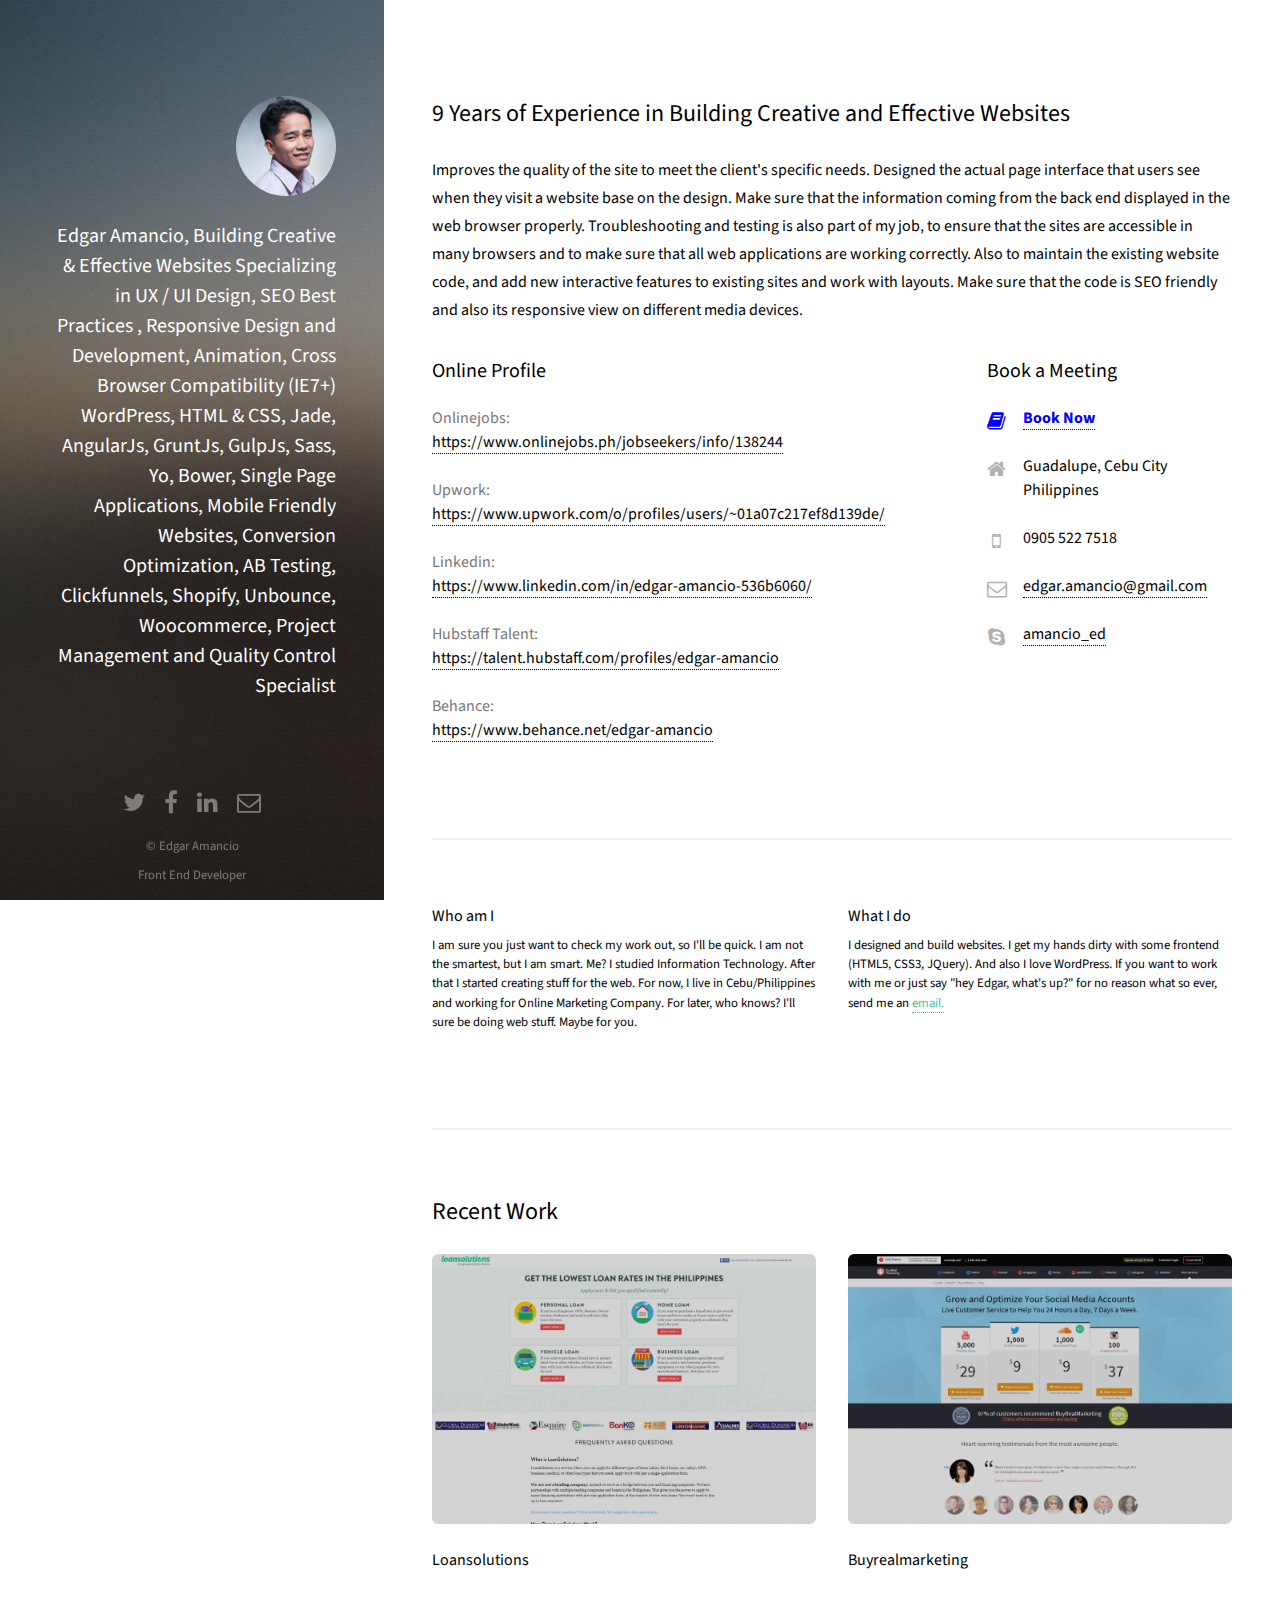
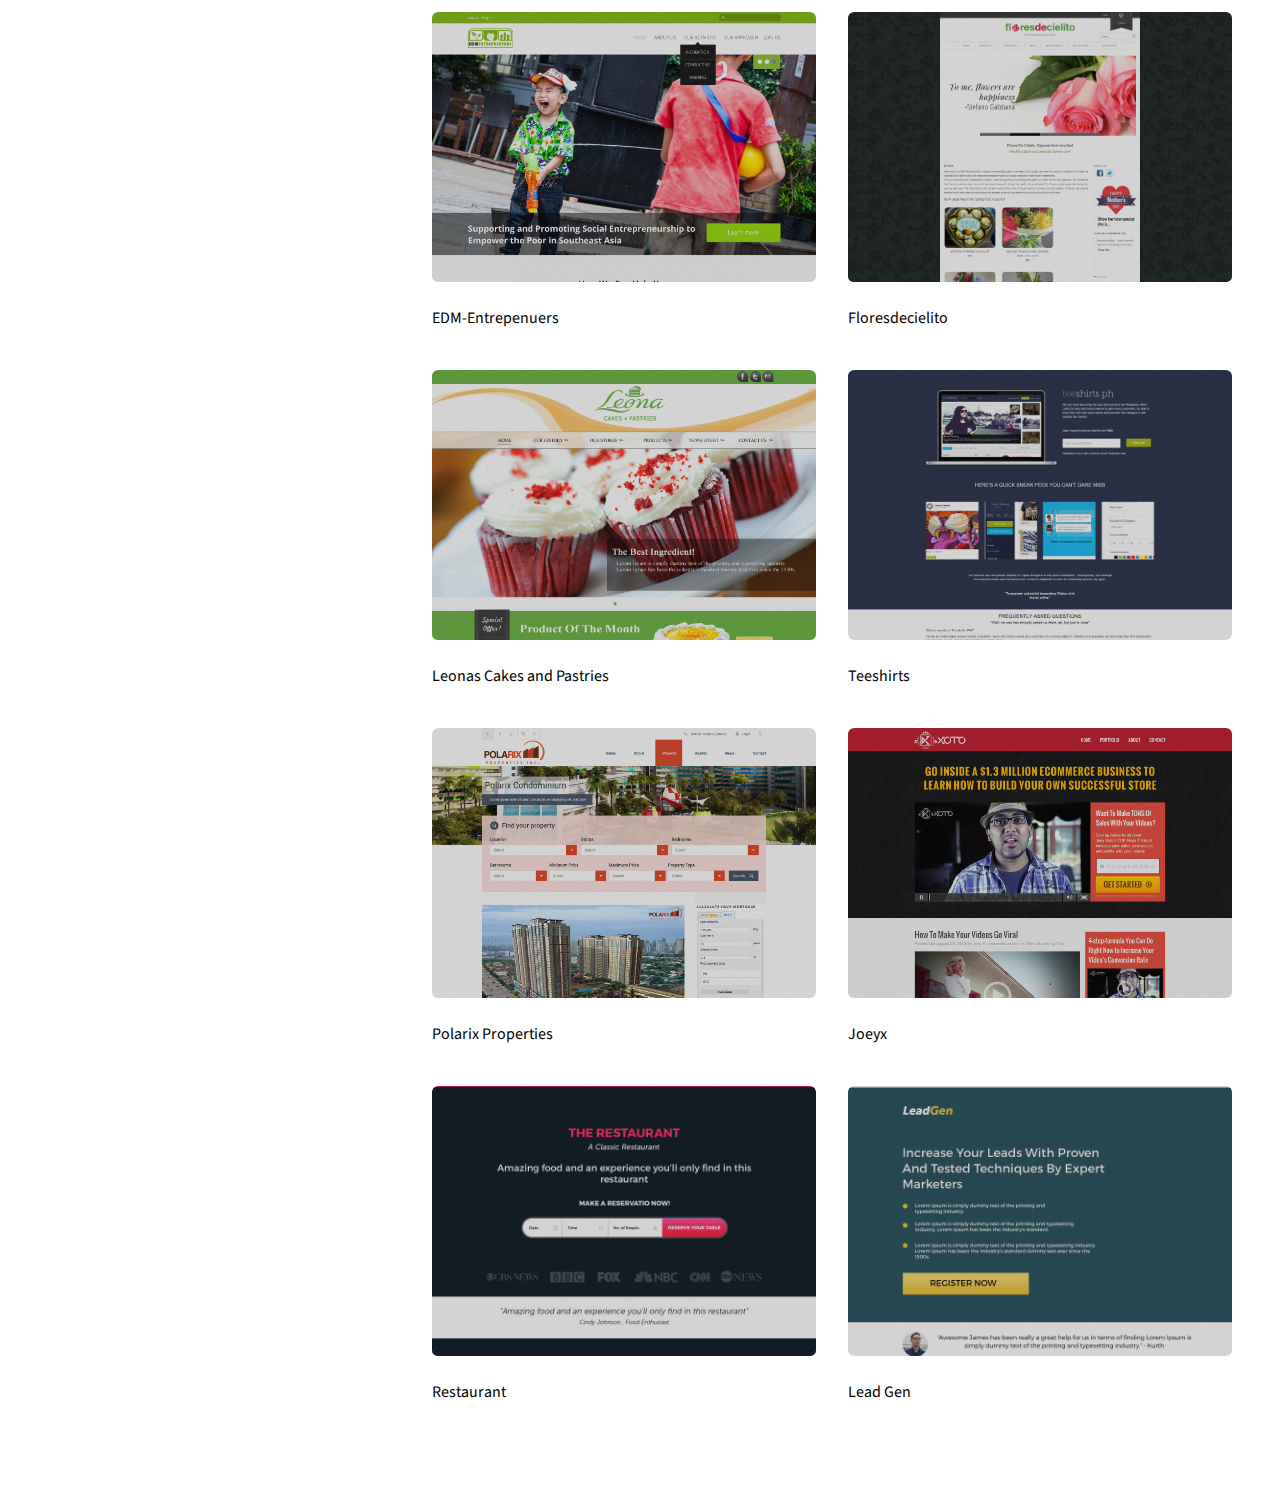
<file: index.html>
<!DOCTYPE HTML>
<!--
	Strata by HTML5 UP
	html5up.net | @n33co
	Free for personal and commercial use under the CCA 3.0 license (html5up.net/license)
-->
<html>
	<head>

    	<meta charset="utf-8">
    	<meta http-equiv="X-UA-Compatible" content="IE=edge">
    	<meta name="viewport" content="width=device-width, initial-scale=1">
    	<meta name="description" content="I can Help you Building a creative & effective Websites.">
    	<meta name="p:domain_verify" content="d01725e7190eacf9777dc215441a9693"/>
    	<META NAME="ROBOTS" CONTENT="INDEX, FOLLOW">
    	<title>Edgar Amancio | Front End Developer</title>
    	 <link rel="shortcut icon" href="images/favicon.png">
		<!--[if lte IE 8]><script src="assets/js/ie/html5shiv.js"></script><![endif]-->
		<link rel="stylesheet" href="assets/css/main.css" />
		<!--[if lte IE 8]><link rel="stylesheet" href="assets/css/ie8.css" /><![endif]-->
	</head>
	<body id="top">

		<!-- Header -->
			<header id="header">
				<a href="#" class="image avatar"><img src="images/edgar.jpg" alt="" /></a>
				<h1><strong>Edgar Amancio, </strong><br/> Building Creative & Effective Websites<br />
				Specializing in UX / UI Design, SEO Best Practices , Responsive Design and Development, Animation, Cross Browser Compatibility (IE7+)<br />
				WordPress, HTML & CSS, Jade, AngularJs, GruntJs, GulpJs, Sass, Yo, Bower, Single Page Applications, Mobile Friendly Websites, Conversion Optimization, AB Testing, Clickfunnels, Shopify, Unbounce, Woocommerce, Project Management and Quality Control Specialist</h1><br/>
			</header>

		<!-- Main -->
			<div id="main">

				<!-- Two -->
					<section id="three">
						<h2>9 Years of Experience in Building Creative and Effective Websites</h2>
						<p> Improves the quality of the site to meet the client's specific needs. 
							Designed the actual page interface that users see when they visit a website base on the design. 
							Make sure that the information coming from the back end displayed in the web browser properly. 
							Troubleshooting and testing is also part of my job,  
							to ensure that the sites are accessible in many browsers and to make sure that all web applications are working correctly. 
							Also to maintain the existing website code, and add new interactive features to existing sites and work with layouts. 
							Make sure that the code is SEO friendly and also its responsive view on different media devices.</p>
						<div class="row">
							<div class="8u 12u$(small)">
								<h3>Online Profile</h3>
								<ul class="labeled-icons">
									<li style="padding-left: 0;">
										<b>Onlinejobs:</b><br/> <a href="https://www.onlinejobs.ph/jobseekers/info/138244">https://www.onlinejobs.ph/jobseekers/info/138244</a>
									</li>
									<li style="padding-left: 0;">
										<b>Upwork:</b><br/> <a href="https://www.upwork.com/o/profiles/users/~01a07c217ef8d139de/">https://www.upwork.com/o/profiles/users/~01a07c217ef8d139de/</a>
									</li>
									<li style="padding-left: 0;">
										<b>Linkedin:</b><br/> <a href="https://www.linkedin.com/in/edgar-amancio-536b6060/">https://www.linkedin.com/in/edgar-amancio-536b6060/</a>
									</li>
									<li style="padding-left: 0;">
										<b>Hubstaff Talent:</b><br/> <a href="https://talent.hubstaff.com/profiles/edgar-amancio">https://talent.hubstaff.com/profiles/edgar-amancio</a>
									</li>
									<li style="padding-left: 0;">
										<b>Behance:</b><br/> <a href="https://www.behance.net/edgar-amancio">https://www.behance.net/edgar-amancio</a>
									</li>
								</ul>
							</div>
							<div class="4u$ 12u$(small)">
								<h3>Book a Meeting</h3>
								<ul class="labeled-icons">
									<li style ="color: blue;">
										<h3 class="icon fa-book" style="color: blue;"><span class="label">Booking</span></h3>
										<a href="https://calendly.com/digital-bpo/60min" style="font-weight: bold;">Book Now</a>
									</li>
									<li>
										<h3 class="icon fa-home"><span class="label">Address</span></h3>
										Guadalupe, Cebu City <br />Philippines
									</li>
									<li>
										<h3 class="icon fa-mobile"><span class="label">Phone</span></h3>
										0905 522 7518
									</li>
									<li>
										<h3 class="icon fa-envelope-o"><span class="label">Email</span></h3>
										<a href="#">edgar.amancio@gmail.com</a>
									</li>
									<li>
										<h3 class="icon fa-skype"><span class="label">Skype</span></h3>
										<a href="#">amancio_ed</a>
									</li>
								</ul>
							</div>
						</div>
					</section>

				<!-- Three -->
					<section id="two">
						<div class="row">
							<article class="6u 12u$(xsmall) work-item">
								<h3>Who am I</h3>
								<p>I am sure you just want to check my work out, so I'll be quick. I am not the smartest, but I am smart. Me? I studied Information Technology. After that I started creating stuff for the web. For now, I live in Cebu/Philippines and working for Online Marketing Company. For later, who knows? I'll sure be doing web stuff. Maybe for you.</p>
							</article>
							<article class="6u$ 12u$(xsmall) work-item">
								<h3>What I do</h3>
								<p>
									I designed and build websites. I get my hands dirty with some frontend (HTML5, CSS3, JQuery). And also I love WordPress. If you want to work with me or just say "hey Edgar, what's up?" for no reason what so ever, send me an <a href="">email.</a>
								</p>
							</article>
						</div>
					</section>

				<!-- Four -->
					<section id="two">
						<h2>Recent Work</h2>
						<div class="row">
							<article class="6u 12u$(xsmall) work-item">
								<a href="mywork/loansolutions.png" class="image fit thumb" target="_blank"><img src="mywork/loansolutions.png" alt="loansolutions" /></a>
								<h3>Loansolutions</h3>
							</article>
							<article class="6u$ 12u$(xsmall) work-item">
								<a href="mywork/buyrealmarketing.png" class="image fit thumb" target="_blank"><img src="mywork/buyrealmarketing.png" alt="" /></a>
								<h3>Buyrealmarketing</h3>
							</article>
							<article class="6u 12u$(xsmall) work-item">
								<a href="mywork/edm-homeapge.jpg" class="image fit thumb" target="_blank"><img src="mywork/edm-homeapge.jpg" alt="" /></a>
								<h3>EDM-Entrepenuers</h3>
							</article>
							<article class="6u$ 12u$(xsmall) work-item">
								<a href="mywork/floresdecielito.png" class="image fit thumb" target="_blank"><img src="mywork/floresdecielito.png" alt="" /></a>
								<h3>Floresdecielito</h3>
							</article>
							<article class="6u 12u$(xsmall) work-item">
								<a href="mywork/leona-home-rev2.png" class="image fit thumb" target="_blank"><img src="mywork/leona-home-rev2.png" alt="" /></a>
								<h3>Leonas Cakes and Pastries</h3>
							</article>
							<article class="6u$ 12u$(xsmall) work-item">
								<a href="mywork/teeshirts.png" class="image fit thumb" target="_blank"><img src="mywork/teeshirts.png" alt="" /></a>
								<h3>Teeshirts</h3>
							</article>
							<article class="6u 12u$(xsmall) work-item">
								<a href="mywork/polarix-project.jpg" class="image fit thumb" target="_blank"><img src="mywork/polarix-project.jpg" alt="" /></a>
								<h3>Polarix Properties</h3>
							</article>
							<article class="6u$ 12u$(xsmall) work-item">
								<a href="mywork/joeyx-1157c-sitedesign-v6.jpg" class="image fit thumb" target="_blank"><img src="mywork/joeyx-1157c-sitedesign-v6.jpg" alt="" /></a>
								<h3>Joeyx</h3>
							</article>
							<article class="6u 12u$(xsmall) work-item">
								<a href="mywork/restaurant.jpg" class="image fit thumb" target="_blank"><img src="mywork/restaurant.jpg" alt="" /></a>
								<h3>Restaurant</h3>
							</article>
							<article class="6u$ 12u$(xsmall) work-item">
								<a href="mywork/lead-gen.jpg" class="image fit thumb" target="_blank"><img src="mywork/lead-gen.jpg" alt="" /></a>
								<h3>Lead Gen</h3>
							</article>
						</div>
					</section>
					
			</div>

		<!-- Footer -->
			<footer id="footer">
				<ul class="icons">
					<li><a href="https://twitter.com/edgamancio" target="_blank" class="icon fa-twitter"><span class="label">Twitter</span></a></li>
					<li><a href="https://www.facebook.com/edgar.amancio.1" target="_blank" class="icon fa-facebook"><span class="label">Github</span></a></li>
					<li><a href="https://www.linkedin.com/in/edgar-amancio-536b6060/" class="icon fa-linkedin"><span class="label">Dribbble</span></a></li>
					<li><a href="#" class="icon fa-envelope-o"><span target="_blank" class="label">Email</span></a></li>
				</ul>
				<ul class="copyright">
					<li>&copy; Edgar Amancio</li><li>Front End Developer</li>
				</ul>
			</footer>

		<!-- Scripts -->
			<script src="assets/js/jquery.min.js"></script>
			<script src="assets/js/jquery.poptrox.min.js"></script>
			<script src="assets/js/skel.min.js"></script>
			<script src="assets/js/util.js"></script>
			<!--[if lte IE 8]><script src="assets/js/ie/respond.min.js"></script><![endif]-->
			<script src="assets/js/main.js"></script>

	</body>
</html>
</file>
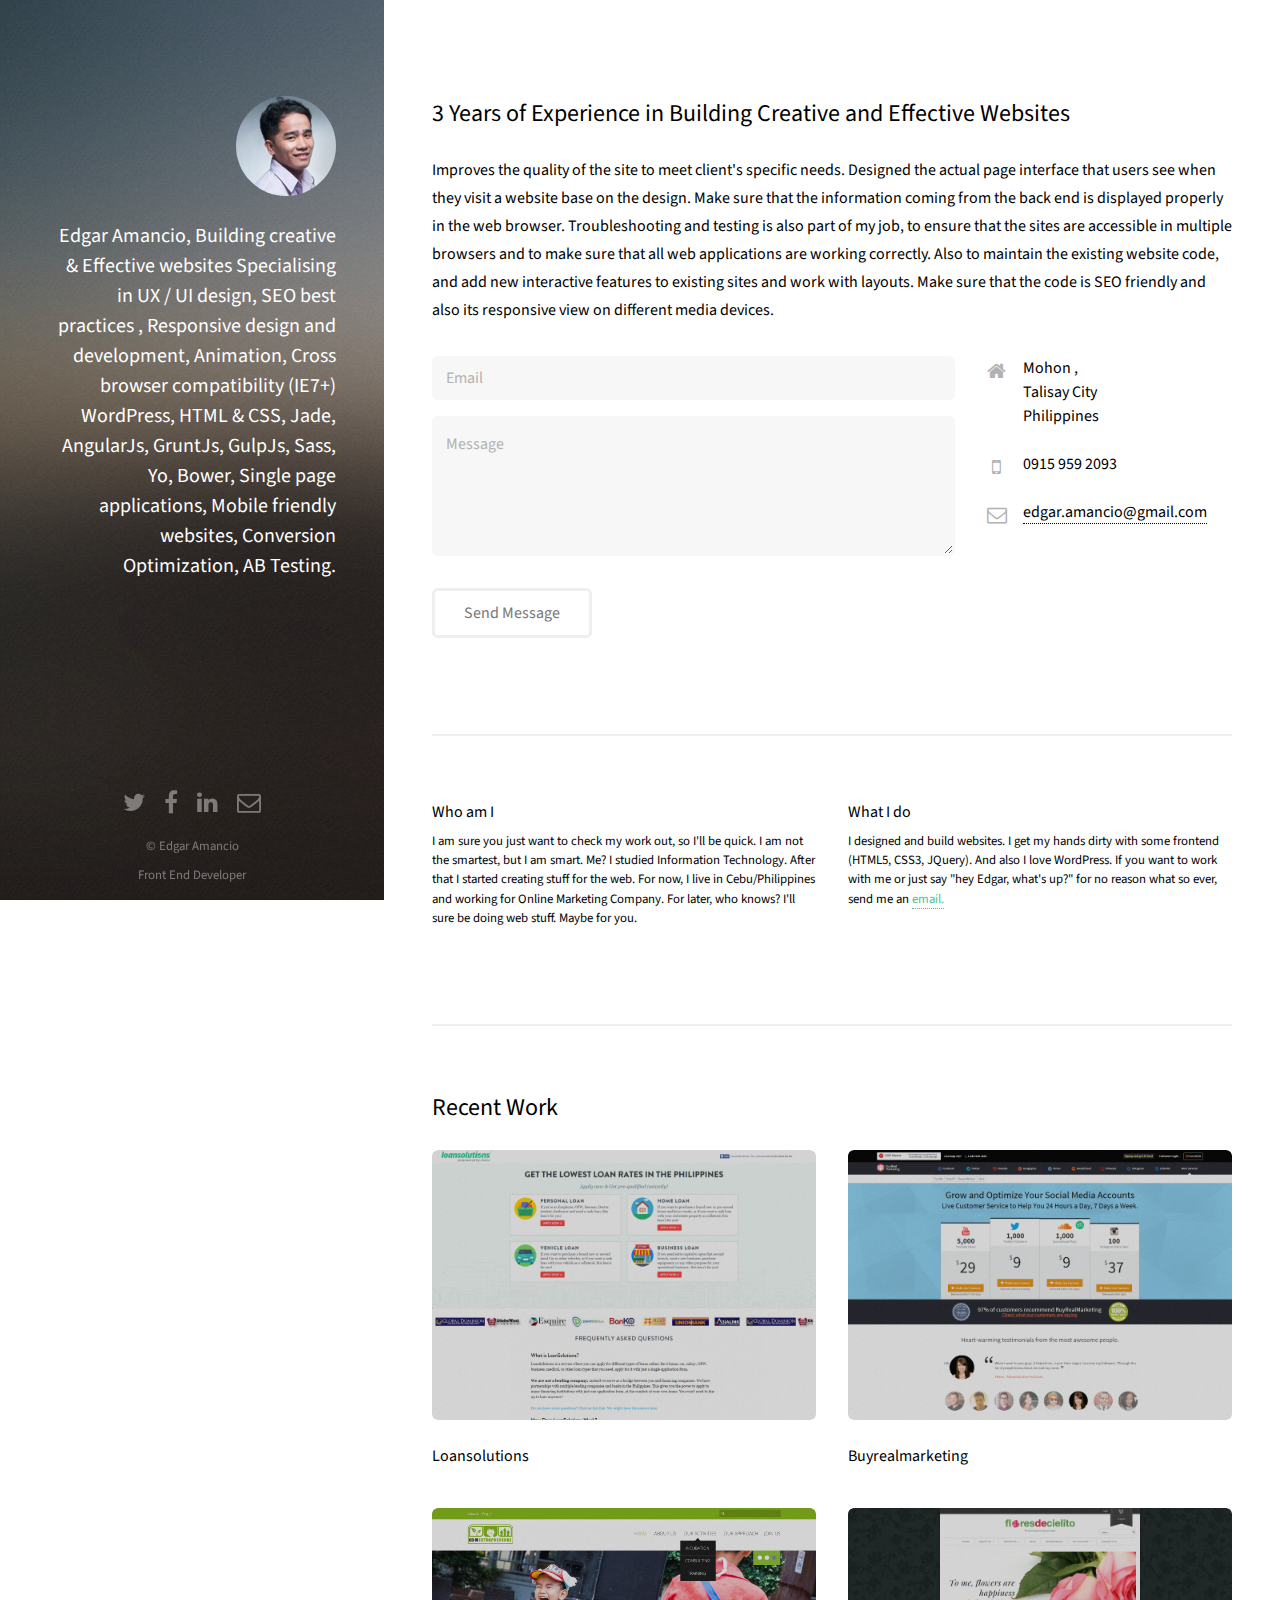
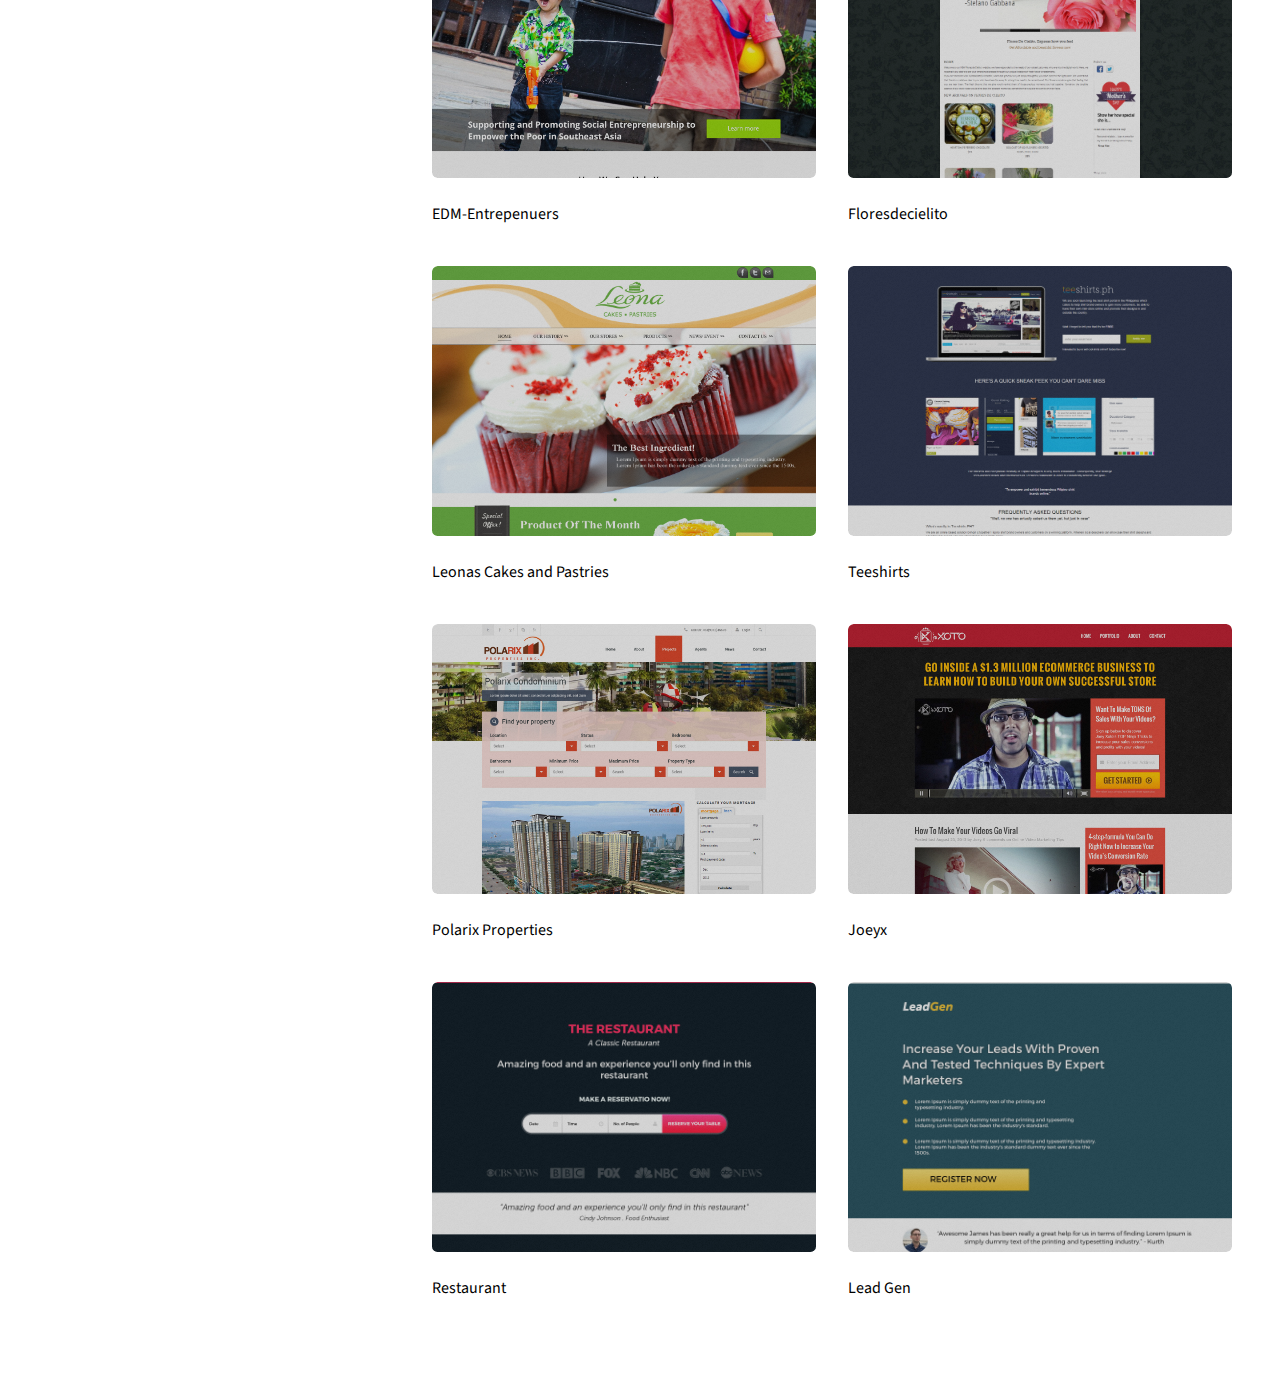
<file: oldindex.html>
<!DOCTYPE HTML>
<!--
	Strata by HTML5 UP
	html5up.net | @n33co
	Free for personal and commercial use under the CCA 3.0 license (html5up.net/license)
-->
<html>
	<head>

    	<meta charset="utf-8">
    	<meta http-equiv="X-UA-Compatible" content="IE=edge">
    	<meta name="viewport" content="width=device-width, initial-scale=1">
    	<meta name="description" content="I can Help you Building a creative & effective Websites.">
    	<meta name="p:domain_verify" content="d01725e7190eacf9777dc215441a9693"/>
    	<META NAME="ROBOTS" CONTENT="INDEX, FOLLOW">
    	<title>Edgar Amancio | Front End Developer</title>
    	 <link rel="shortcut icon" href="images/favicon.png">
		<!--[if lte IE 8]><script src="assets/js/ie/html5shiv.js"></script><![endif]-->
		<link rel="stylesheet" href="assets/css/main.css" />
		<!--[if lte IE 8]><link rel="stylesheet" href="assets/css/ie8.css" /><![endif]-->
	</head>
	<body id="top">

		<!-- Header -->
			<header id="header">
				<a href="#" class="image avatar"><img src="images/edgar.jpg" alt="" /></a>
				<h1><strong>Edgar Amancio</strong>, <br /> Building creative & Effective websites<br />
				Specialising in UX / UI design, SEO best practices , Responsive design and development, Animation, Cross browser compatibility (IE7+)<br />
				WordPress, HTML & CSS, Jade, AngularJs, GruntJs, GulpJs, Sass, Yo, Bower, Single page applications, Mobile friendly websites, Conversion Optimization, AB Testing.</h1><br/>
			</header>

		<!-- Main -->
			<div id="main">

				<!-- Two -->
					<section id="three">
						<h2>3 Years of Experience in Building Creative and Effective Websites</h2>
						<p> Improves the quality of the site to meet client's specific needs. Designed the actual page interface that users see when they visit a website base on the design. Make sure that the information coming from the back end is displayed properly in the web browser. Troubleshooting and testing is also part of my job,  to ensure that the sites are accessible in multiple browsers and to make sure that all web applications are working correctly. Also to maintain the existing website code, and add new interactive features to existing sites and work with layouts. Make sure that the code  is SEO friendly and also its responsive view on different media devices.</p>
						<div class="row">
							<div class="8u 12u$(small)">
								<form method="post" action="#">
									<div class="row uniform 50%">
										<div class="12u$ 12u$(xsmall)"><input type="email" name="email" id="email" placeholder="Email" /></div>
										<div class="12u$"><textarea name="message" id="message" placeholder="Message" rows="4"></textarea></div>
									</div>
								</form>
								<ul class="actions">
									<li><input type="submit" value="Send Message" /></li>
								</ul>
							</div>
							<div class="4u$ 12u$(small)">
								<ul class="labeled-icons">
									<li>
										<h3 class="icon fa-home"><span class="label">Address</span></h3>
										Mohon ,<br />
										Talisay City <br />Philippines
									</li>
									<li>
										<h3 class="icon fa-mobile"><span class="label">Phone</span></h3>
										0915 959 2093
									</li>
									<li>
										<h3 class="icon fa-envelope-o"><span class="label">Email</span></h3>
										<a href="#">edgar.amancio@gmail.com</a>
									</li>
								</ul>
							</div>
						</div>
					</section>

				<!-- Three -->
					<section id="two">
						<div class="row">
							<article class="6u 12u$(xsmall) work-item">
								<h3>Who am I</h3>
								<p>I am sure you just want to check my work out, so I'll be quick. I am not the smartest, but I am smart. Me? I studied Information Technology. After that I started creating stuff for the web. For now, I live in Cebu/Philippines and working for Online Marketing Company. For later, who knows? I'll sure be doing web stuff. Maybe for you.</p>
							</article>
							<article class="6u$ 12u$(xsmall) work-item">
								<h3>What I do</h3>
								<p>
									I designed and build websites. I get my hands dirty with some frontend (HTML5, CSS3, JQuery). And also I love WordPress. If you want to work with me or just say "hey Edgar, what's up?" for no reason what so ever, send me an <a href="">email.</a>
								</p>
							</article>
						</div>
					</section>

				<!-- Four -->
					<section id="two">
						<h2>Recent Work</h2>
						<div class="row">
							<article class="6u 12u$(xsmall) work-item">
								<a href="mywork/loansolutions.png" class="image fit thumb" target="_blank"><img src="mywork/loansolutions.png" alt="loansolutions" /></a>
								<h3>Loansolutions</h3>
							</article>
							<article class="6u$ 12u$(xsmall) work-item">
								<a href="mywork/buyrealmarketing.png" class="image fit thumb" target="_blank"><img src="mywork/buyrealmarketing.png" alt="" /></a>
								<h3>Buyrealmarketing</h3>
							</article>
							<article class="6u 12u$(xsmall) work-item">
								<a href="mywork/edm-homeapge.jpg" class="image fit thumb" target="_blank"><img src="mywork/edm-homeapge.jpg" alt="" /></a>
								<h3>EDM-Entrepenuers</h3>
							</article>
							<article class="6u$ 12u$(xsmall) work-item">
								<a href="mywork/floresdecielito.png" class="image fit thumb" target="_blank"><img src="mywork/floresdecielito.png" alt="" /></a>
								<h3>Floresdecielito</h3>
							</article>
							<article class="6u 12u$(xsmall) work-item">
								<a href="mywork/leona-home-rev2.png" class="image fit thumb" target="_blank"><img src="mywork/leona-home-rev2.png" alt="" /></a>
								<h3>Leonas Cakes and Pastries</h3>
							</article>
							<article class="6u$ 12u$(xsmall) work-item">
								<a href="mywork/teeshirts.png" class="image fit thumb" target="_blank"><img src="mywork/teeshirts.png" alt="" /></a>
								<h3>Teeshirts</h3>
							</article>
							<article class="6u 12u$(xsmall) work-item">
								<a href="mywork/polarix-project.jpg" class="image fit thumb" target="_blank"><img src="mywork/polarix-project.jpg" alt="" /></a>
								<h3>Polarix Properties</h3>
							</article>
							<article class="6u$ 12u$(xsmall) work-item">
								<a href="mywork/joeyx-1157c-sitedesign-v6.jpg" class="image fit thumb" target="_blank"><img src="mywork/joeyx-1157c-sitedesign-v6.jpg" alt="" /></a>
								<h3>Joeyx</h3>
							</article>
							<article class="6u 12u$(xsmall) work-item">
								<a href="mywork/restaurant.jpg" class="image fit thumb" target="_blank"><img src="mywork/restaurant.jpg" alt="" /></a>
								<h3>Restaurant</h3>
							</article>
							<article class="6u$ 12u$(xsmall) work-item">
								<a href="mywork/lead-gen.jpg" class="image fit thumb" target="_blank"><img src="mywork/lead-gen.jpg" alt="" /></a>
								<h3>Lead Gen</h3>
							</article>
						</div>
					</section>
					
			</div>

		<!-- Footer -->
			<footer id="footer">
				<ul class="icons">
					<li><a href="https://twitter.com/edgamancio" target="_blank" class="icon fa-twitter"><span class="label">Twitter</span></a></li>
					<li><a href="https://www.facebook.com/edgar.amancio.1" target="_blank" class="icon fa-facebook"><span class="label">Github</span></a></li>
					<li><a href="https://ph.linkedin.com/pub/edgar-amancio/60/b60/536" class="icon fa-linkedin"><span class="label">Dribbble</span></a></li>
					<li><a href="#" class="icon fa-envelope-o"><span target="_blank" class="label">Email</span></a></li>
				</ul>
				<ul class="copyright">
					<li>&copy; Edgar Amancio</li><li>Front End Developer</li>
				</ul>
			</footer>

		<!-- Scripts -->
			<script src="assets/js/jquery.min.js"></script>
			<script src="assets/js/jquery.poptrox.min.js"></script>
			<script src="assets/js/skel.min.js"></script>
			<script src="assets/js/util.js"></script>
			<!--[if lte IE 8]><script src="assets/js/ie/respond.min.js"></script><![endif]-->
			<script src="assets/js/main.js"></script>

	</body>
</html>
</file>
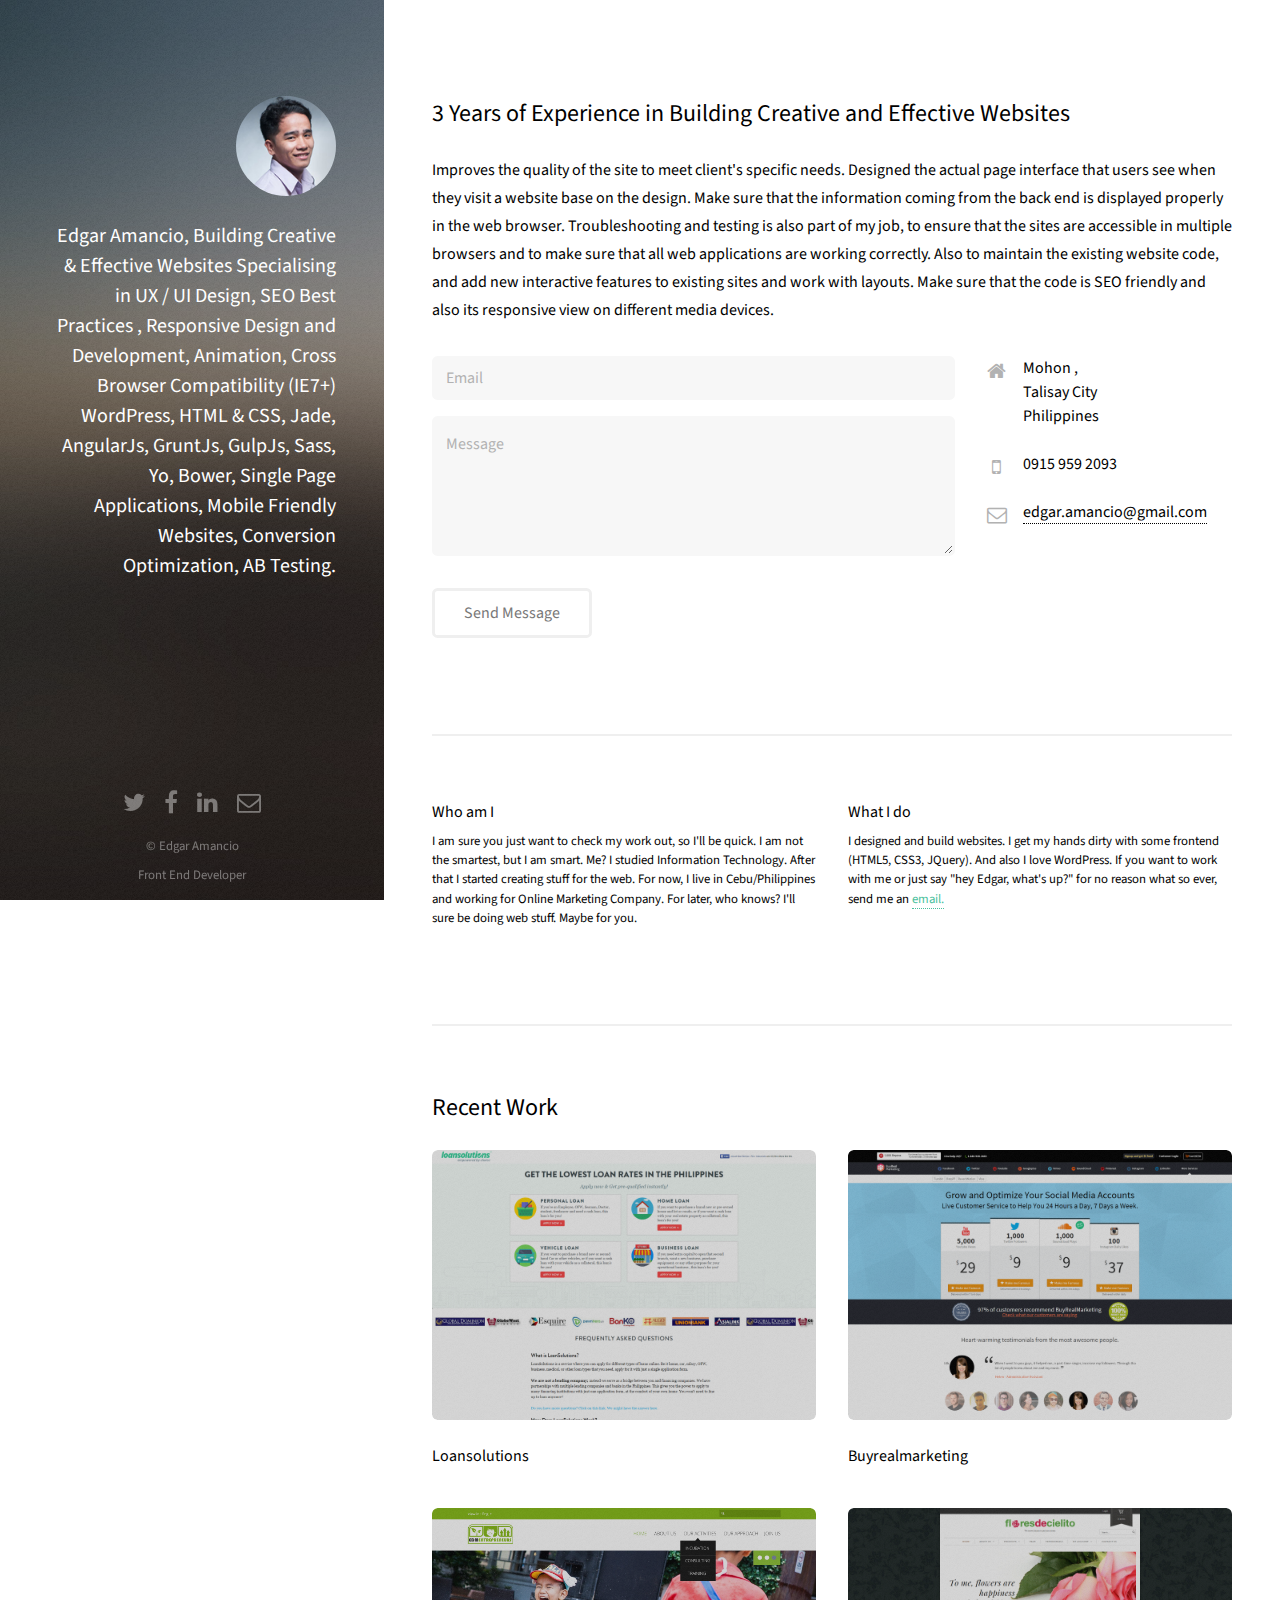
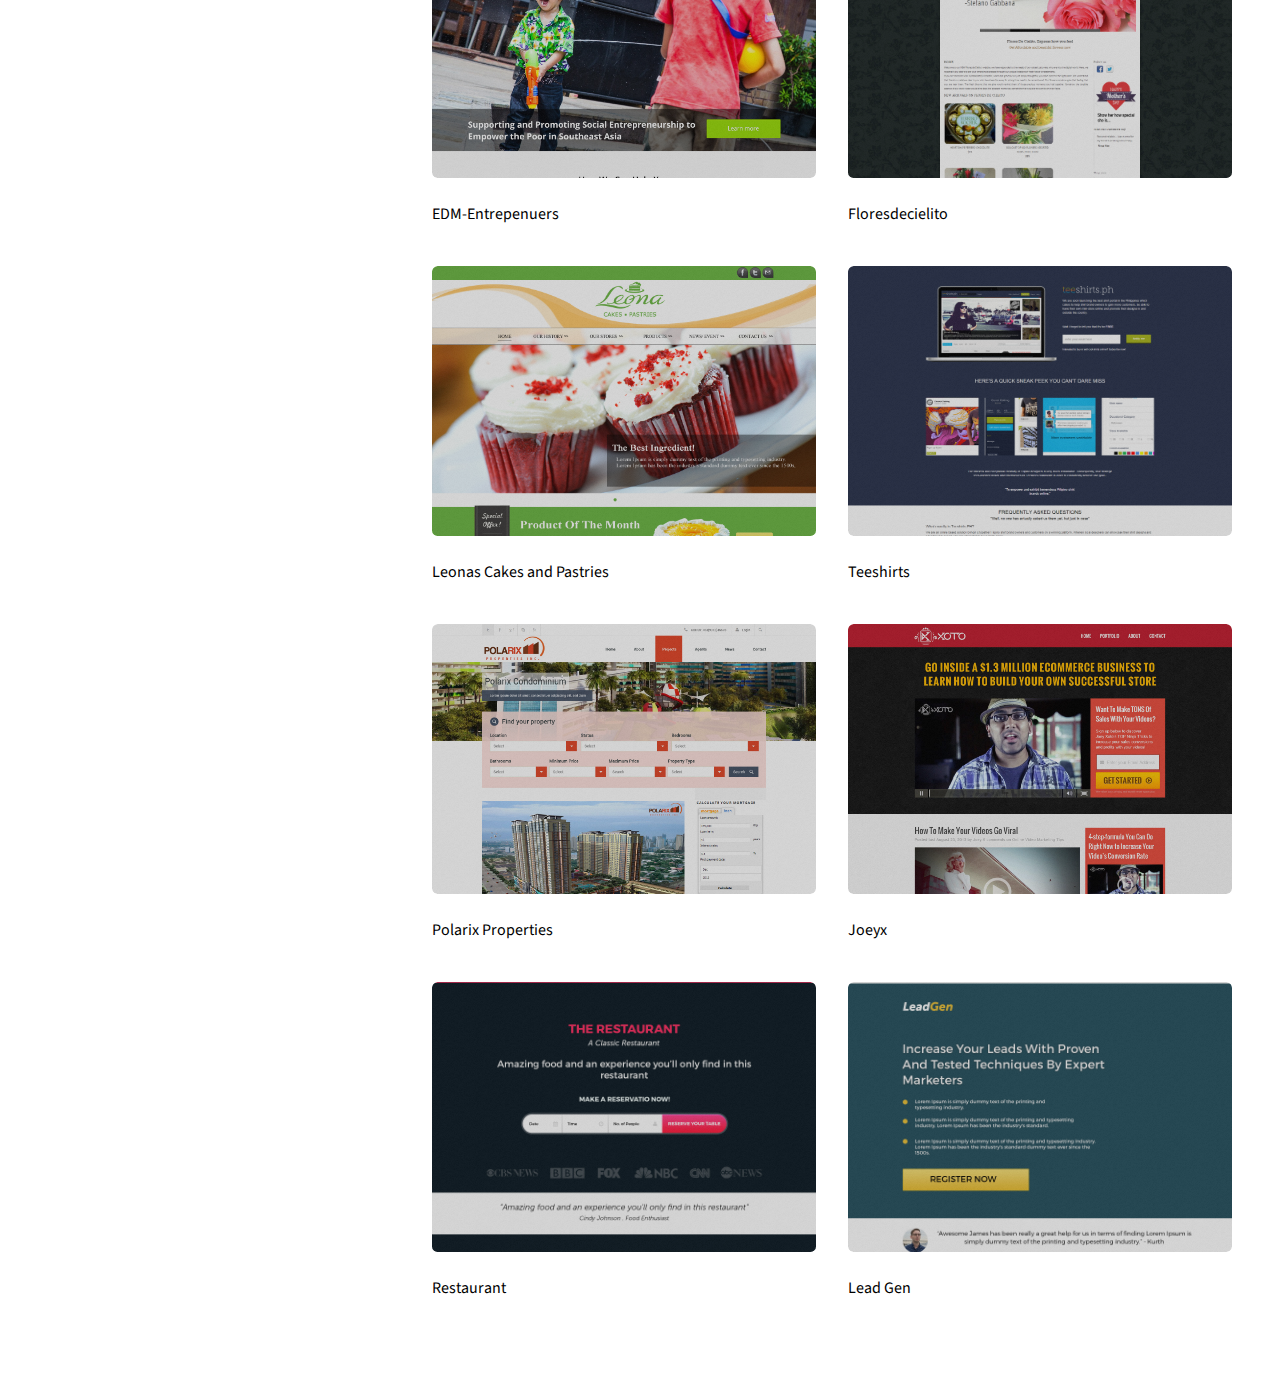
<file: renameindex - Copy.html>
<!DOCTYPE HTML>
<!--
	Strata by HTML5 UP
	html5up.net | @n33co
	Free for personal and commercial use under the CCA 3.0 license (html5up.net/license)
-->
<html>
	<head>

    	<meta charset="utf-8">
    	<meta http-equiv="X-UA-Compatible" content="IE=edge">
    	<meta name="viewport" content="width=device-width, initial-scale=1">
    	<meta name="description" content="I can Help you Building a creative & effective Websites.">
    	<meta name="p:domain_verify" content="d01725e7190eacf9777dc215441a9693"/>
    	<META NAME="ROBOTS" CONTENT="INDEX, FOLLOW">
    	<title>Edgar Amancio | Front End Developer</title>
    	 <link rel="shortcut icon" href="images/favicon.png">
		<!--[if lte IE 8]><script src="assets/js/ie/html5shiv.js"></script><![endif]-->
		<link rel="stylesheet" href="assets/css/main.css" />
		<!--[if lte IE 8]><link rel="stylesheet" href="assets/css/ie8.css" /><![endif]-->
	</head>
	<body id="top">

		<!-- Header -->
			<header id="header">
				<a href="#" class="image avatar"><img src="images/edgar.jpg" alt="" /></a>
				<h1><strong>Edgar Amancio, </strong><br/> Building Creative & Effective Websites<br />
				Specialising in UX / UI Design, SEO Best Practices , Responsive Design and Development, Animation, Cross Browser Compatibility (IE7+)<br />
				WordPress, HTML & CSS, Jade, AngularJs, GruntJs, GulpJs, Sass, Yo, Bower, Single Page Applications, Mobile Friendly Websites, Conversion Optimization, AB Testing.</h1><br/>
			</header>

		<!-- Main -->
			<div id="main">

				<!-- Two -->
					<section id="three">
						<h2>3 Years of Experience in Building Creative and Effective Websites</h2>
						<p> Improves the quality of the site to meet client's specific needs. Designed the actual page interface that users see when they visit a website base on the design. Make sure that the information coming from the back end is displayed properly in the web browser. Troubleshooting and testing is also part of my job,  to ensure that the sites are accessible in multiple browsers and to make sure that all web applications are working correctly. Also to maintain the existing website code, and add new interactive features to existing sites and work with layouts. Make sure that the code  is SEO friendly and also its responsive view on different media devices.</p>
						<div class="row">
							<div class="8u 12u$(small)">
								<form method="post" action="#">
									<div class="row uniform 50%">
										<div class="12u$ 12u$(xsmall)"><input type="email" name="email" id="email" placeholder="Email" /></div>
										<div class="12u$"><textarea name="message" id="message" placeholder="Message" rows="4"></textarea></div>
									</div>
								</form>
								<ul class="actions">
									<li><input type="submit" value="Send Message" /></li>
								</ul>
							</div>
							<div class="4u$ 12u$(small)">
								<ul class="labeled-icons">
									<li>
										<h3 class="icon fa-home"><span class="label">Address</span></h3>
										Mohon ,<br />
										Talisay City <br />Philippines
									</li>
									<li>
										<h3 class="icon fa-mobile"><span class="label">Phone</span></h3>
										0915 959 2093
									</li>
									<li>
										<h3 class="icon fa-envelope-o"><span class="label">Email</span></h3>
										<a href="#">edgar.amancio@gmail.com</a>
									</li>
								</ul>
							</div>
						</div>
					</section>

				<!-- Three -->
					<section id="two">
						<div class="row">
							<article class="6u 12u$(xsmall) work-item">
								<h3>Who am I</h3>
								<p>I am sure you just want to check my work out, so I'll be quick. I am not the smartest, but I am smart. Me? I studied Information Technology. After that I started creating stuff for the web. For now, I live in Cebu/Philippines and working for Online Marketing Company. For later, who knows? I'll sure be doing web stuff. Maybe for you.</p>
							</article>
							<article class="6u$ 12u$(xsmall) work-item">
								<h3>What I do</h3>
								<p>
									I designed and build websites. I get my hands dirty with some frontend (HTML5, CSS3, JQuery). And also I love WordPress. If you want to work with me or just say "hey Edgar, what's up?" for no reason what so ever, send me an <a href="">email.</a>
								</p>
							</article>
						</div>
					</section>

				<!-- Four -->
					<section id="two">
						<h2>Recent Work</h2>
						<div class="row">
							<article class="6u 12u$(xsmall) work-item">
								<a href="mywork/loansolutions.png" class="image fit thumb" target="_blank"><img src="mywork/loansolutions.png" alt="loansolutions" /></a>
								<h3>Loansolutions</h3>
							</article>
							<article class="6u$ 12u$(xsmall) work-item">
								<a href="mywork/buyrealmarketing.png" class="image fit thumb" target="_blank"><img src="mywork/buyrealmarketing.png" alt="" /></a>
								<h3>Buyrealmarketing</h3>
							</article>
							<article class="6u 12u$(xsmall) work-item">
								<a href="mywork/edm-homeapge.jpg" class="image fit thumb" target="_blank"><img src="mywork/edm-homeapge.jpg" alt="" /></a>
								<h3>EDM-Entrepenuers</h3>
							</article>
							<article class="6u$ 12u$(xsmall) work-item">
								<a href="mywork/floresdecielito.png" class="image fit thumb" target="_blank"><img src="mywork/floresdecielito.png" alt="" /></a>
								<h3>Floresdecielito</h3>
							</article>
							<article class="6u 12u$(xsmall) work-item">
								<a href="mywork/leona-home-rev2.png" class="image fit thumb" target="_blank"><img src="mywork/leona-home-rev2.png" alt="" /></a>
								<h3>Leonas Cakes and Pastries</h3>
							</article>
							<article class="6u$ 12u$(xsmall) work-item">
								<a href="mywork/teeshirts.png" class="image fit thumb" target="_blank"><img src="mywork/teeshirts.png" alt="" /></a>
								<h3>Teeshirts</h3>
							</article>
							<article class="6u 12u$(xsmall) work-item">
								<a href="mywork/polarix-project.jpg" class="image fit thumb" target="_blank"><img src="mywork/polarix-project.jpg" alt="" /></a>
								<h3>Polarix Properties</h3>
							</article>
							<article class="6u$ 12u$(xsmall) work-item">
								<a href="mywork/joeyx-1157c-sitedesign-v6.jpg" class="image fit thumb" target="_blank"><img src="mywork/joeyx-1157c-sitedesign-v6.jpg" alt="" /></a>
								<h3>Joeyx</h3>
							</article>
							<article class="6u 12u$(xsmall) work-item">
								<a href="mywork/restaurant.jpg" class="image fit thumb" target="_blank"><img src="mywork/restaurant.jpg" alt="" /></a>
								<h3>Restaurant</h3>
							</article>
							<article class="6u$ 12u$(xsmall) work-item">
								<a href="mywork/lead-gen.jpg" class="image fit thumb" target="_blank"><img src="mywork/lead-gen.jpg" alt="" /></a>
								<h3>Lead Gen</h3>
							</article>
						</div>
					</section>
					
			</div>

		<!-- Footer -->
			<footer id="footer">
				<ul class="icons">
					<li><a href="https://twitter.com/edgamancio" target="_blank" class="icon fa-twitter"><span class="label">Twitter</span></a></li>
					<li><a href="https://www.facebook.com/edgar.amancio.1" target="_blank" class="icon fa-facebook"><span class="label">Github</span></a></li>
					<li><a href="https://ph.linkedin.com/pub/edgar-amancio/60/b60/536" class="icon fa-linkedin"><span class="label">Dribbble</span></a></li>
					<li><a href="#" class="icon fa-envelope-o"><span target="_blank" class="label">Email</span></a></li>
				</ul>
				<ul class="copyright">
					<li>&copy; Edgar Amancio</li><li>Front End Developer</li>
				</ul>
			</footer>

		<!-- Scripts -->
			<script src="assets/js/jquery.min.js"></script>
			<script src="assets/js/jquery.poptrox.min.js"></script>
			<script src="assets/js/skel.min.js"></script>
			<script src="assets/js/util.js"></script>
			<!--[if lte IE 8]><script src="assets/js/ie/respond.min.js"></script><![endif]-->
			<script src="assets/js/main.js"></script>

	</body>
</html>
</file>
<file: assets/css/main.css>
@import url("font-awesome.min.css");
@import url("http://fonts.googleapis.com/css?family=Source+Sans+Pro:400,400italic");

/*
	Strata by HTML5 UP
	html5up.net | @n33co
	Free for personal and commercial use under the CCA 3.0 license (html5up.net/license)
*/

/* Reset */

	html, body, div, span, applet, object, iframe, h1, h2, h3, h4, h5, h6, p, blockquote, pre, a, abbr, acronym, address, big, cite, code, del, dfn, em, img, ins, kbd, q, s, samp, small, strike, strong, sub, sup, tt, var, b, u, i, center, dl, dt, dd, ol, ul, li, fieldset, form, label, legend, table, caption, tbody, tfoot, thead, tr, th, td, article, aside, canvas, details, embed, figure, figcaption, footer, header, hgroup, menu, nav, output, ruby, section, summary, time, mark, audio, video {
		margin: 0;
		padding: 0;
		border: 0;
		font-size: 100%;
		font: inherit;
		vertical-align: baseline;
	}

	article, aside, details, figcaption, figure, footer, header, hgroup, menu, nav, section {
		display: block;
	}

	body {
		line-height: 1;
	}

	ol, ul {
		list-style: none;
	}

	blockquote, q {
		quotes: none;
	}

	blockquote:before, blockquote:after, q:before, q:after {
		content: '';
		content: none;
	}

	table {
		border-collapse: collapse;
		border-spacing: 0;
	}

	body {
		-webkit-text-size-adjust: none;
	}

/* Box Model */

	*, *:before, *:after {
		-moz-box-sizing: border-box;
		-webkit-box-sizing: border-box;
		box-sizing: border-box;
	}

/* Containers */

	.container {
		margin-left: auto;
		margin-right: auto;
	}

	.container.\31 25\25 {
		width: 100%;
		max-width: 1200px;
		min-width: 960px;
	}

	.container.\37 5\25 {
		width: 720px;
	}

	.container.\35 0\25 {
		width: 480px;
	}

	.container.\32 5\25 {
		width: 240px;
	}

	.container {
		width: 960px;
	}

	@media screen and (max-width: 1800px) {

		.container.\31 25\25 {
			width: 100%;
			max-width: 1200px;
			min-width: 960px;
		}

		.container.\37 5\25 {
			width: 720px;
		}

		.container.\35 0\25 {
			width: 480px;
		}

		.container.\32 5\25 {
			width: 240px;
		}

		.container {
			width: 960px;
		}

	}

	@media screen and (max-width: 1280px) {

		.container.\31 25\25 {
			width: 100%;
			max-width: 1200px;
			min-width: 960px;
		}

		.container.\37 5\25 {
			width: 720px;
		}

		.container.\35 0\25 {
			width: 480px;
		}

		.container.\32 5\25 {
			width: 240px;
		}

		.container {
			width: 960px;
		}

	}

	@media screen and (max-width: 980px) {

		.container.\31 25\25 {
			width: 100%;
			max-width: 1200px;
			min-width: 960px;
		}

		.container.\37 5\25 {
			width: 720px;
		}

		.container.\35 0\25 {
			width: 480px;
		}

		.container.\32 5\25 {
			width: 240px;
		}

		.container {
			width: 960px;
		}

	}

	@media screen and (max-width: 736px) {

		.container.\31 25\25 {
			width: 100%;
			max-width: 1200px;
			min-width: 960px;
		}

		.container.\37 5\25 {
			width: 720px;
		}

		.container.\35 0\25 {
			width: 480px;
		}

		.container.\32 5\25 {
			width: 240px;
		}

		.container {
			width: 960px;
		}

	}

	@media screen and (max-width: 480px) {

		.container.\31 25\25 {
			width: 100%;
			max-width: 1200px;
			min-width: 960px;
		}

		.container.\37 5\25 {
			width: 720px;
		}

		.container.\35 0\25 {
			width: 480px;
		}

		.container.\32 5\25 {
			width: 240px;
		}

		.container {
			width: 960px;
		}

	}

/* Grid */

	.row {
		border-bottom: solid 1px transparent;
		-moz-box-sizing: border-box;
		-webkit-box-sizing: border-box;
		box-sizing: border-box;
	}

	.row > * {
		float: left;
		-moz-box-sizing: border-box;
		-webkit-box-sizing: border-box;
		box-sizing: border-box;
	}

	.row:after, .row:before {
		content: '';
		display: block;
		clear: both;
		height: 0;
	}

	.row.uniform > * > :first-child {
		margin-top: 0;
	}

	.row.uniform > * > :last-child {
		margin-bottom: 0;
	}

	.row.\30 \25 > * {
		padding: 0 0 0 0em;
	}

	.row.\30 \25 {
		margin: 0 0 -1px 0em;
	}

	.row.uniform.\30 \25 > * {
		padding: 0em 0 0 0em;
	}

	.row.uniform.\30 \25 {
		margin: 0em 0 -1px 0em;
	}

	.row > * {
		padding: 0 0 0 2.5em;
	}

	.row {
		margin: 0 0 -1px -2.5em;
	}

	.row.uniform > * {
		padding: 2.5em 0 0 2.5em;
	}

	.row.uniform {
		margin: -2.5em 0 -1px -2.5em;
	}

	.row.\32 00\25 > * {
		padding: 0 0 0 5em;
	}

	.row.\32 00\25 {
		margin: 0 0 -1px -5em;
	}

	.row.uniform.\32 00\25 > * {
		padding: 5em 0 0 5em;
	}

	.row.uniform.\32 00\25 {
		margin: -5em 0 -1px -5em;
	}

	.row.\31 50\25 > * {
		padding: 0 0 0 3.75em;
	}

	.row.\31 50\25 {
		margin: 0 0 -1px -3.75em;
	}

	.row.uniform.\31 50\25 > * {
		padding: 3.75em 0 0 3.75em;
	}

	.row.uniform.\31 50\25 {
		margin: -3.75em 0 -1px -3.75em;
	}

	.row.\35 0\25 > * {
		padding: 0 0 0 1.25em;
	}

	.row.\35 0\25 {
		margin: 0 0 -1px -1.25em;
	}

	.row.uniform.\35 0\25 > * {
		padding: 1.25em 0 0 1.25em;
	}

	.row.uniform.\35 0\25 {
		margin: -1.25em 0 -1px -1.25em;
	}

	.row.\32 5\25 > * {
		padding: 0 0 0 0.625em;
	}

	.row.\32 5\25 {
		margin: 0 0 -1px -0.625em;
	}

	.row.uniform.\32 5\25 > * {
		padding: 0.625em 0 0 0.625em;
	}

	.row.uniform.\32 5\25 {
		margin: -0.625em 0 -1px -0.625em;
	}

	.\31 2u, .\31 2u\24 {
		width: 100%;
		clear: none;
		margin-left: 0;
	}

	.\31 1u, .\31 1u\24 {
		width: 91.6666666667%;
		clear: none;
		margin-left: 0;
	}

	.\31 0u, .\31 0u\24 {
		width: 83.3333333333%;
		clear: none;
		margin-left: 0;
	}

	.\39 u, .\39 u\24 {
		width: 75%;
		clear: none;
		margin-left: 0;
	}

	.\38 u, .\38 u\24 {
		width: 66.6666666667%;
		clear: none;
		margin-left: 0;
	}

	.\37 u, .\37 u\24 {
		width: 58.3333333333%;
		clear: none;
		margin-left: 0;
	}

	.\36 u, .\36 u\24 {
		width: 50%;
		clear: none;
		margin-left: 0;
	}

	.\35 u, .\35 u\24 {
		width: 41.6666666667%;
		clear: none;
		margin-left: 0;
	}

	.\34 u, .\34 u\24 {
		width: 33.3333333333%;
		clear: none;
		margin-left: 0;
	}

	.\33 u, .\33 u\24 {
		width: 25%;
		clear: none;
		margin-left: 0;
	}

	.\32 u, .\32 u\24 {
		width: 16.6666666667%;
		clear: none;
		margin-left: 0;
	}

	.\31 u, .\31 u\24 {
		width: 8.3333333333%;
		clear: none;
		margin-left: 0;
	}

	.\31 2u\24 + *,
	.\31 1u\24 + *,
	.\31 0u\24 + *,
	.\39 u\24 + *,
	.\38 u\24 + *,
	.\37 u\24 + *,
	.\36 u\24 + *,
	.\35 u\24 + *,
	.\34 u\24 + *,
	.\33 u\24 + *,
	.\32 u\24 + *,
	.\31 u\24 + * {
		clear: left;
	}

	.\-11u {
		margin-left: 91.66667%;
	}

	.\-10u {
		margin-left: 83.33333%;
	}

	.\-9u {
		margin-left: 75%;
	}

	.\-8u {
		margin-left: 66.66667%;
	}

	.\-7u {
		margin-left: 58.33333%;
	}

	.\-6u {
		margin-left: 50%;
	}

	.\-5u {
		margin-left: 41.66667%;
	}

	.\-4u {
		margin-left: 33.33333%;
	}

	.\-3u {
		margin-left: 25%;
	}

	.\-2u {
		margin-left: 16.66667%;
	}

	.\-1u {
		margin-left: 8.33333%;
	}

	@media screen and (max-width: 1800px) {

		.row > * {
			padding: 0 0 0 2.5em;
		}

		.row {
			margin: 0 0 -1px -2.5em;
		}

		.row.uniform > * {
			padding: 2.5em 0 0 2.5em;
		}

		.row.uniform {
			margin: -2.5em 0 -1px -2.5em;
		}

		.row.\32 00\25 > * {
			padding: 0 0 0 5em;
		}

		.row.\32 00\25 {
			margin: 0 0 -1px -5em;
		}

		.row.uniform.\32 00\25 > * {
			padding: 5em 0 0 5em;
		}

		.row.uniform.\32 00\25 {
			margin: -5em 0 -1px -5em;
		}

		.row.\31 50\25 > * {
			padding: 0 0 0 3.75em;
		}

		.row.\31 50\25 {
			margin: 0 0 -1px -3.75em;
		}

		.row.uniform.\31 50\25 > * {
			padding: 3.75em 0 0 3.75em;
		}

		.row.uniform.\31 50\25 {
			margin: -3.75em 0 -1px -3.75em;
		}

		.row.\35 0\25 > * {
			padding: 0 0 0 1.25em;
		}

		.row.\35 0\25 {
			margin: 0 0 -1px -1.25em;
		}

		.row.uniform.\35 0\25 > * {
			padding: 1.25em 0 0 1.25em;
		}

		.row.uniform.\35 0\25 {
			margin: -1.25em 0 -1px -1.25em;
		}

		.row.\32 5\25 > * {
			padding: 0 0 0 0.625em;
		}

		.row.\32 5\25 {
			margin: 0 0 -1px -0.625em;
		}

		.row.uniform.\32 5\25 > * {
			padding: 0.625em 0 0 0.625em;
		}

		.row.uniform.\32 5\25 {
			margin: -0.625em 0 -1px -0.625em;
		}

		.\31 2u\28xlarge\29, .\31 2u\24\28xlarge\29 {
			width: 100%;
			clear: none;
			margin-left: 0;
		}

		.\31 1u\28xlarge\29, .\31 1u\24\28xlarge\29 {
			width: 91.6666666667%;
			clear: none;
			margin-left: 0;
		}

		.\31 0u\28xlarge\29, .\31 0u\24\28xlarge\29 {
			width: 83.3333333333%;
			clear: none;
			margin-left: 0;
		}

		.\39 u\28xlarge\29, .\39 u\24\28xlarge\29 {
			width: 75%;
			clear: none;
			margin-left: 0;
		}

		.\38 u\28xlarge\29, .\38 u\24\28xlarge\29 {
			width: 66.6666666667%;
			clear: none;
			margin-left: 0;
		}

		.\37 u\28xlarge\29, .\37 u\24\28xlarge\29 {
			width: 58.3333333333%;
			clear: none;
			margin-left: 0;
		}

		.\36 u\28xlarge\29, .\36 u\24\28xlarge\29 {
			width: 50%;
			clear: none;
			margin-left: 0;
		}

		.\35 u\28xlarge\29, .\35 u\24\28xlarge\29 {
			width: 41.6666666667%;
			clear: none;
			margin-left: 0;
		}

		.\34 u\28xlarge\29, .\34 u\24\28xlarge\29 {
			width: 33.3333333333%;
			clear: none;
			margin-left: 0;
		}

		.\33 u\28xlarge\29, .\33 u\24\28xlarge\29 {
			width: 25%;
			clear: none;
			margin-left: 0;
		}

		.\32 u\28xlarge\29, .\32 u\24\28xlarge\29 {
			width: 16.6666666667%;
			clear: none;
			margin-left: 0;
		}

		.\31 u\28xlarge\29, .\31 u\24\28xlarge\29 {
			width: 8.3333333333%;
			clear: none;
			margin-left: 0;
		}

		.\31 2u\24\28xlarge\29 + *,
		.\31 1u\24\28xlarge\29 + *,
		.\31 0u\24\28xlarge\29 + *,
		.\39 u\24\28xlarge\29 + *,
		.\38 u\24\28xlarge\29 + *,
		.\37 u\24\28xlarge\29 + *,
		.\36 u\24\28xlarge\29 + *,
		.\35 u\24\28xlarge\29 + *,
		.\34 u\24\28xlarge\29 + *,
		.\33 u\24\28xlarge\29 + *,
		.\32 u\24\28xlarge\29 + *,
		.\31 u\24\28xlarge\29 + * {
			clear: left;
		}

		.\-11u\28xlarge\29 {
			margin-left: 91.66667%;
		}

		.\-10u\28xlarge\29 {
			margin-left: 83.33333%;
		}

		.\-9u\28xlarge\29 {
			margin-left: 75%;
		}

		.\-8u\28xlarge\29 {
			margin-left: 66.66667%;
		}

		.\-7u\28xlarge\29 {
			margin-left: 58.33333%;
		}

		.\-6u\28xlarge\29 {
			margin-left: 50%;
		}

		.\-5u\28xlarge\29 {
			margin-left: 41.66667%;
		}

		.\-4u\28xlarge\29 {
			margin-left: 33.33333%;
		}

		.\-3u\28xlarge\29 {
			margin-left: 25%;
		}

		.\-2u\28xlarge\29 {
			margin-left: 16.66667%;
		}

		.\-1u\28xlarge\29 {
			margin-left: 8.33333%;
		}

	}

	@media screen and (max-width: 1280px) {

		.row > * {
			padding: 0 0 0 2em;
		}

		.row {
			margin: 0 0 -1px -2em;
		}

		.row.uniform > * {
			padding: 2em 0 0 2em;
		}

		.row.uniform {
			margin: -2em 0 -1px -2em;
		}

		.row.\32 00\25 > * {
			padding: 0 0 0 4em;
		}

		.row.\32 00\25 {
			margin: 0 0 -1px -4em;
		}

		.row.uniform.\32 00\25 > * {
			padding: 4em 0 0 4em;
		}

		.row.uniform.\32 00\25 {
			margin: -4em 0 -1px -4em;
		}

		.row.\31 50\25 > * {
			padding: 0 0 0 3em;
		}

		.row.\31 50\25 {
			margin: 0 0 -1px -3em;
		}

		.row.uniform.\31 50\25 > * {
			padding: 3em 0 0 3em;
		}

		.row.uniform.\31 50\25 {
			margin: -3em 0 -1px -3em;
		}

		.row.\35 0\25 > * {
			padding: 0 0 0 1em;
		}

		.row.\35 0\25 {
			margin: 0 0 -1px -1em;
		}

		.row.uniform.\35 0\25 > * {
			padding: 1em 0 0 1em;
		}

		.row.uniform.\35 0\25 {
			margin: -1em 0 -1px -1em;
		}

		.row.\32 5\25 > * {
			padding: 0 0 0 0.5em;
		}

		.row.\32 5\25 {
			margin: 0 0 -1px -0.5em;
		}

		.row.uniform.\32 5\25 > * {
			padding: 0.5em 0 0 0.5em;
		}

		.row.uniform.\32 5\25 {
			margin: -0.5em 0 -1px -0.5em;
		}

		.\31 2u\28large\29, .\31 2u\24\28large\29 {
			width: 100%;
			clear: none;
			margin-left: 0;
		}

		.\31 1u\28large\29, .\31 1u\24\28large\29 {
			width: 91.6666666667%;
			clear: none;
			margin-left: 0;
		}

		.\31 0u\28large\29, .\31 0u\24\28large\29 {
			width: 83.3333333333%;
			clear: none;
			margin-left: 0;
		}

		.\39 u\28large\29, .\39 u\24\28large\29 {
			width: 75%;
			clear: none;
			margin-left: 0;
		}

		.\38 u\28large\29, .\38 u\24\28large\29 {
			width: 66.6666666667%;
			clear: none;
			margin-left: 0;
		}

		.\37 u\28large\29, .\37 u\24\28large\29 {
			width: 58.3333333333%;
			clear: none;
			margin-left: 0;
		}

		.\36 u\28large\29, .\36 u\24\28large\29 {
			width: 50%;
			clear: none;
			margin-left: 0;
		}

		.\35 u\28large\29, .\35 u\24\28large\29 {
			width: 41.6666666667%;
			clear: none;
			margin-left: 0;
		}

		.\34 u\28large\29, .\34 u\24\28large\29 {
			width: 33.3333333333%;
			clear: none;
			margin-left: 0;
		}

		.\33 u\28large\29, .\33 u\24\28large\29 {
			width: 25%;
			clear: none;
			margin-left: 0;
		}

		.\32 u\28large\29, .\32 u\24\28large\29 {
			width: 16.6666666667%;
			clear: none;
			margin-left: 0;
		}

		.\31 u\28large\29, .\31 u\24\28large\29 {
			width: 8.3333333333%;
			clear: none;
			margin-left: 0;
		}

		.\31 2u\24\28large\29 + *,
		.\31 1u\24\28large\29 + *,
		.\31 0u\24\28large\29 + *,
		.\39 u\24\28large\29 + *,
		.\38 u\24\28large\29 + *,
		.\37 u\24\28large\29 + *,
		.\36 u\24\28large\29 + *,
		.\35 u\24\28large\29 + *,
		.\34 u\24\28large\29 + *,
		.\33 u\24\28large\29 + *,
		.\32 u\24\28large\29 + *,
		.\31 u\24\28large\29 + * {
			clear: left;
		}

		.\-11u\28large\29 {
			margin-left: 91.66667%;
		}

		.\-10u\28large\29 {
			margin-left: 83.33333%;
		}

		.\-9u\28large\29 {
			margin-left: 75%;
		}

		.\-8u\28large\29 {
			margin-left: 66.66667%;
		}

		.\-7u\28large\29 {
			margin-left: 58.33333%;
		}

		.\-6u\28large\29 {
			margin-left: 50%;
		}

		.\-5u\28large\29 {
			margin-left: 41.66667%;
		}

		.\-4u\28large\29 {
			margin-left: 33.33333%;
		}

		.\-3u\28large\29 {
			margin-left: 25%;
		}

		.\-2u\28large\29 {
			margin-left: 16.66667%;
		}

		.\-1u\28large\29 {
			margin-left: 8.33333%;
		}

	}

	@media screen and (max-width: 980px) {

		.row > * {
			padding: 0 0 0 2em;
		}

		.row {
			margin: 0 0 -1px -2em;
		}

		.row.uniform > * {
			padding: 2em 0 0 2em;
		}

		.row.uniform {
			margin: -2em 0 -1px -2em;
		}

		.row.\32 00\25 > * {
			padding: 0 0 0 4em;
		}

		.row.\32 00\25 {
			margin: 0 0 -1px -4em;
		}

		.row.uniform.\32 00\25 > * {
			padding: 4em 0 0 4em;
		}

		.row.uniform.\32 00\25 {
			margin: -4em 0 -1px -4em;
		}

		.row.\31 50\25 > * {
			padding: 0 0 0 3em;
		}

		.row.\31 50\25 {
			margin: 0 0 -1px -3em;
		}

		.row.uniform.\31 50\25 > * {
			padding: 3em 0 0 3em;
		}

		.row.uniform.\31 50\25 {
			margin: -3em 0 -1px -3em;
		}

		.row.\35 0\25 > * {
			padding: 0 0 0 1em;
		}

		.row.\35 0\25 {
			margin: 0 0 -1px -1em;
		}

		.row.uniform.\35 0\25 > * {
			padding: 1em 0 0 1em;
		}

		.row.uniform.\35 0\25 {
			margin: -1em 0 -1px -1em;
		}

		.row.\32 5\25 > * {
			padding: 0 0 0 0.5em;
		}

		.row.\32 5\25 {
			margin: 0 0 -1px -0.5em;
		}

		.row.uniform.\32 5\25 > * {
			padding: 0.5em 0 0 0.5em;
		}

		.row.uniform.\32 5\25 {
			margin: -0.5em 0 -1px -0.5em;
		}

		.\31 2u\28medium\29, .\31 2u\24\28medium\29 {
			width: 100%;
			clear: none;
			margin-left: 0;
		}

		.\31 1u\28medium\29, .\31 1u\24\28medium\29 {
			width: 91.6666666667%;
			clear: none;
			margin-left: 0;
		}

		.\31 0u\28medium\29, .\31 0u\24\28medium\29 {
			width: 83.3333333333%;
			clear: none;
			margin-left: 0;
		}

		.\39 u\28medium\29, .\39 u\24\28medium\29 {
			width: 75%;
			clear: none;
			margin-left: 0;
		}

		.\38 u\28medium\29, .\38 u\24\28medium\29 {
			width: 66.6666666667%;
			clear: none;
			margin-left: 0;
		}

		.\37 u\28medium\29, .\37 u\24\28medium\29 {
			width: 58.3333333333%;
			clear: none;
			margin-left: 0;
		}

		.\36 u\28medium\29, .\36 u\24\28medium\29 {
			width: 50%;
			clear: none;
			margin-left: 0;
		}

		.\35 u\28medium\29, .\35 u\24\28medium\29 {
			width: 41.6666666667%;
			clear: none;
			margin-left: 0;
		}

		.\34 u\28medium\29, .\34 u\24\28medium\29 {
			width: 33.3333333333%;
			clear: none;
			margin-left: 0;
		}

		.\33 u\28medium\29, .\33 u\24\28medium\29 {
			width: 25%;
			clear: none;
			margin-left: 0;
		}

		.\32 u\28medium\29, .\32 u\24\28medium\29 {
			width: 16.6666666667%;
			clear: none;
			margin-left: 0;
		}

		.\31 u\28medium\29, .\31 u\24\28medium\29 {
			width: 8.3333333333%;
			clear: none;
			margin-left: 0;
		}

		.\31 2u\24\28medium\29 + *,
		.\31 1u\24\28medium\29 + *,
		.\31 0u\24\28medium\29 + *,
		.\39 u\24\28medium\29 + *,
		.\38 u\24\28medium\29 + *,
		.\37 u\24\28medium\29 + *,
		.\36 u\24\28medium\29 + *,
		.\35 u\24\28medium\29 + *,
		.\34 u\24\28medium\29 + *,
		.\33 u\24\28medium\29 + *,
		.\32 u\24\28medium\29 + *,
		.\31 u\24\28medium\29 + * {
			clear: left;
		}

		.\-11u\28medium\29 {
			margin-left: 91.66667%;
		}

		.\-10u\28medium\29 {
			margin-left: 83.33333%;
		}

		.\-9u\28medium\29 {
			margin-left: 75%;
		}

		.\-8u\28medium\29 {
			margin-left: 66.66667%;
		}

		.\-7u\28medium\29 {
			margin-left: 58.33333%;
		}

		.\-6u\28medium\29 {
			margin-left: 50%;
		}

		.\-5u\28medium\29 {
			margin-left: 41.66667%;
		}

		.\-4u\28medium\29 {
			margin-left: 33.33333%;
		}

		.\-3u\28medium\29 {
			margin-left: 25%;
		}

		.\-2u\28medium\29 {
			margin-left: 16.66667%;
		}

		.\-1u\28medium\29 {
			margin-left: 8.33333%;
		}

	}

	@media screen and (max-width: 736px) {

		.row > * {
			padding: 0 0 0 1.5em;
		}

		.row {
			margin: 0 0 -1px -1.5em;
		}

		.row.uniform > * {
			padding: 1.5em 0 0 1.5em;
		}

		.row.uniform {
			margin: -1.5em 0 -1px -1.5em;
		}

		.row.\32 00\25 > * {
			padding: 0 0 0 3em;
		}

		.row.\32 00\25 {
			margin: 0 0 -1px -3em;
		}

		.row.uniform.\32 00\25 > * {
			padding: 3em 0 0 3em;
		}

		.row.uniform.\32 00\25 {
			margin: -3em 0 -1px -3em;
		}

		.row.\31 50\25 > * {
			padding: 0 0 0 2.25em;
		}

		.row.\31 50\25 {
			margin: 0 0 -1px -2.25em;
		}

		.row.uniform.\31 50\25 > * {
			padding: 2.25em 0 0 2.25em;
		}

		.row.uniform.\31 50\25 {
			margin: -2.25em 0 -1px -2.25em;
		}

		.row.\35 0\25 > * {
			padding: 0 0 0 0.75em;
		}

		.row.\35 0\25 {
			margin: 0 0 -1px -0.75em;
		}

		.row.uniform.\35 0\25 > * {
			padding: 0.75em 0 0 0.75em;
		}

		.row.uniform.\35 0\25 {
			margin: -0.75em 0 -1px -0.75em;
		}

		.row.\32 5\25 > * {
			padding: 0 0 0 0.375em;
		}

		.row.\32 5\25 {
			margin: 0 0 -1px -0.375em;
		}

		.row.uniform.\32 5\25 > * {
			padding: 0.375em 0 0 0.375em;
		}

		.row.uniform.\32 5\25 {
			margin: -0.375em 0 -1px -0.375em;
		}

		.\31 2u\28small\29, .\31 2u\24\28small\29 {
			width: 100%;
			clear: none;
			margin-left: 0;
		}

		.\31 1u\28small\29, .\31 1u\24\28small\29 {
			width: 91.6666666667%;
			clear: none;
			margin-left: 0;
		}

		.\31 0u\28small\29, .\31 0u\24\28small\29 {
			width: 83.3333333333%;
			clear: none;
			margin-left: 0;
		}

		.\39 u\28small\29, .\39 u\24\28small\29 {
			width: 75%;
			clear: none;
			margin-left: 0;
		}

		.\38 u\28small\29, .\38 u\24\28small\29 {
			width: 66.6666666667%;
			clear: none;
			margin-left: 0;
		}

		.\37 u\28small\29, .\37 u\24\28small\29 {
			width: 58.3333333333%;
			clear: none;
			margin-left: 0;
		}

		.\36 u\28small\29, .\36 u\24\28small\29 {
			width: 50%;
			clear: none;
			margin-left: 0;
		}

		.\35 u\28small\29, .\35 u\24\28small\29 {
			width: 41.6666666667%;
			clear: none;
			margin-left: 0;
		}

		.\34 u\28small\29, .\34 u\24\28small\29 {
			width: 33.3333333333%;
			clear: none;
			margin-left: 0;
		}

		.\33 u\28small\29, .\33 u\24\28small\29 {
			width: 25%;
			clear: none;
			margin-left: 0;
		}

		.\32 u\28small\29, .\32 u\24\28small\29 {
			width: 16.6666666667%;
			clear: none;
			margin-left: 0;
		}

		.\31 u\28small\29, .\31 u\24\28small\29 {
			width: 8.3333333333%;
			clear: none;
			margin-left: 0;
		}

		.\31 2u\24\28small\29 + *,
		.\31 1u\24\28small\29 + *,
		.\31 0u\24\28small\29 + *,
		.\39 u\24\28small\29 + *,
		.\38 u\24\28small\29 + *,
		.\37 u\24\28small\29 + *,
		.\36 u\24\28small\29 + *,
		.\35 u\24\28small\29 + *,
		.\34 u\24\28small\29 + *,
		.\33 u\24\28small\29 + *,
		.\32 u\24\28small\29 + *,
		.\31 u\24\28small\29 + * {
			clear: left;
		}

		.\-11u\28small\29 {
			margin-left: 91.66667%;
		}

		.\-10u\28small\29 {
			margin-left: 83.33333%;
		}

		.\-9u\28small\29 {
			margin-left: 75%;
		}

		.\-8u\28small\29 {
			margin-left: 66.66667%;
		}

		.\-7u\28small\29 {
			margin-left: 58.33333%;
		}

		.\-6u\28small\29 {
			margin-left: 50%;
		}

		.\-5u\28small\29 {
			margin-left: 41.66667%;
		}

		.\-4u\28small\29 {
			margin-left: 33.33333%;
		}

		.\-3u\28small\29 {
			margin-left: 25%;
		}

		.\-2u\28small\29 {
			margin-left: 16.66667%;
		}

		.\-1u\28small\29 {
			margin-left: 8.33333%;
		}

	}

	@media screen and (max-width: 480px) {

		.row > * {
			padding: 0 0 0 1.5em;
		}

		.row {
			margin: 0 0 -1px -1.5em;
		}

		.row.uniform > * {
			padding: 1.5em 0 0 1.5em;
		}

		.row.uniform {
			margin: -1.5em 0 -1px -1.5em;
		}

		.row.\32 00\25 > * {
			padding: 0 0 0 3em;
		}

		.row.\32 00\25 {
			margin: 0 0 -1px -3em;
		}

		.row.uniform.\32 00\25 > * {
			padding: 3em 0 0 3em;
		}

		.row.uniform.\32 00\25 {
			margin: -3em 0 -1px -3em;
		}

		.row.\31 50\25 > * {
			padding: 0 0 0 2.25em;
		}

		.row.\31 50\25 {
			margin: 0 0 -1px -2.25em;
		}

		.row.uniform.\31 50\25 > * {
			padding: 2.25em 0 0 2.25em;
		}

		.row.uniform.\31 50\25 {
			margin: -2.25em 0 -1px -2.25em;
		}

		.row.\35 0\25 > * {
			padding: 0 0 0 0.75em;
		}

		.row.\35 0\25 {
			margin: 0 0 -1px -0.75em;
		}

		.row.uniform.\35 0\25 > * {
			padding: 0.75em 0 0 0.75em;
		}

		.row.uniform.\35 0\25 {
			margin: -0.75em 0 -1px -0.75em;
		}

		.row.\32 5\25 > * {
			padding: 0 0 0 0.375em;
		}

		.row.\32 5\25 {
			margin: 0 0 -1px -0.375em;
		}

		.row.uniform.\32 5\25 > * {
			padding: 0.375em 0 0 0.375em;
		}

		.row.uniform.\32 5\25 {
			margin: -0.375em 0 -1px -0.375em;
		}

		.\31 2u\28xsmall\29, .\31 2u\24\28xsmall\29 {
			width: 100%;
			clear: none;
			margin-left: 0;
		}

		.\31 1u\28xsmall\29, .\31 1u\24\28xsmall\29 {
			width: 91.6666666667%;
			clear: none;
			margin-left: 0;
		}

		.\31 0u\28xsmall\29, .\31 0u\24\28xsmall\29 {
			width: 83.3333333333%;
			clear: none;
			margin-left: 0;
		}

		.\39 u\28xsmall\29, .\39 u\24\28xsmall\29 {
			width: 75%;
			clear: none;
			margin-left: 0;
		}

		.\38 u\28xsmall\29, .\38 u\24\28xsmall\29 {
			width: 66.6666666667%;
			clear: none;
			margin-left: 0;
		}

		.\37 u\28xsmall\29, .\37 u\24\28xsmall\29 {
			width: 58.3333333333%;
			clear: none;
			margin-left: 0;
		}

		.\36 u\28xsmall\29, .\36 u\24\28xsmall\29 {
			width: 50%;
			clear: none;
			margin-left: 0;
		}

		.\35 u\28xsmall\29, .\35 u\24\28xsmall\29 {
			width: 41.6666666667%;
			clear: none;
			margin-left: 0;
		}

		.\34 u\28xsmall\29, .\34 u\24\28xsmall\29 {
			width: 33.3333333333%;
			clear: none;
			margin-left: 0;
		}

		.\33 u\28xsmall\29, .\33 u\24\28xsmall\29 {
			width: 25%;
			clear: none;
			margin-left: 0;
		}

		.\32 u\28xsmall\29, .\32 u\24\28xsmall\29 {
			width: 16.6666666667%;
			clear: none;
			margin-left: 0;
		}

		.\31 u\28xsmall\29, .\31 u\24\28xsmall\29 {
			width: 8.3333333333%;
			clear: none;
			margin-left: 0;
		}

		.\31 2u\24\28xsmall\29 + *,
		.\31 1u\24\28xsmall\29 + *,
		.\31 0u\24\28xsmall\29 + *,
		.\39 u\24\28xsmall\29 + *,
		.\38 u\24\28xsmall\29 + *,
		.\37 u\24\28xsmall\29 + *,
		.\36 u\24\28xsmall\29 + *,
		.\35 u\24\28xsmall\29 + *,
		.\34 u\24\28xsmall\29 + *,
		.\33 u\24\28xsmall\29 + *,
		.\32 u\24\28xsmall\29 + *,
		.\31 u\24\28xsmall\29 + * {
			clear: left;
		}

		.\-11u\28xsmall\29 {
			margin-left: 91.66667%;
		}

		.\-10u\28xsmall\29 {
			margin-left: 83.33333%;
		}

		.\-9u\28xsmall\29 {
			margin-left: 75%;
		}

		.\-8u\28xsmall\29 {
			margin-left: 66.66667%;
		}

		.\-7u\28xsmall\29 {
			margin-left: 58.33333%;
		}

		.\-6u\28xsmall\29 {
			margin-left: 50%;
		}

		.\-5u\28xsmall\29 {
			margin-left: 41.66667%;
		}

		.\-4u\28xsmall\29 {
			margin-left: 33.33333%;
		}

		.\-3u\28xsmall\29 {
			margin-left: 25%;
		}

		.\-2u\28xsmall\29 {
			margin-left: 16.66667%;
		}

		.\-1u\28xsmall\29 {
			margin-left: 8.33333%;
		}

	}

/* Basic */

	body {
		background: #fff;
	}

		body.is-loading *, body.is-loading *:before, body.is-loading *:after {
			-moz-animation: none !important;
			-webkit-animation: none !important;
			-ms-animation: none !important;
			animation: none !important;
			-moz-transition: none !important;
			-webkit-transition: none !important;
			-ms-transition: none !important;
			transition: none !important;
		}

	body, input, select, textarea {
		color: #000;
		font-family: "Source Sans Pro", Helvetica, sans-serif;
		font-size: 16pt;
		font-weight: 400;
		line-height: 1.75em;
	}

	a {
		-moz-transition: color 0.2s ease-in-out, border-color 0.2s ease-in-out;
		-webkit-transition: color 0.2s ease-in-out, border-color 0.2s ease-in-out;
		-ms-transition: color 0.2s ease-in-out, border-color 0.2s ease-in-out;
		transition: color 0.2s ease-in-out, border-color 0.2s ease-in-out;
		border-bottom: dotted 1px;
		color: #49bf9d;
		text-decoration: none;
	}

		a:hover {
			border-bottom-color: transparent;
			color: #49bf9d !important;
			text-decoration: none;
		}

	strong, b {
		color: #787878;
		font-weight: 400;
	}

	em, i {
		font-style: italic;
	}

	p {
		margin: 0 0 2em 0;
	}

	h1, h2, h3, h4, h5, h6 {
		color: #000;
		font-weight: 400;
		line-height: 1em;
		margin: 0 0 1em 0;
	}

		h1 a, h2 a, h3 a, h4 a, h5 a, h6 a {
			color: inherit;
			text-decoration: none;
		}

	h1 {
		font-size: 2em;
		line-height: 1.5em;
	}

	h2 {
		font-size: 1.5em;
		line-height: 1.5em;
	}

	h3 {
		font-size: 1.25em;
		line-height: 1.5em;
	}

	h4 {
		font-size: 1.1em;
		line-height: 1.5em;
	}

	h5 {
		font-size: 0.9em;
		line-height: 1.5em;
	}

	h6 {
		font-size: 0.7em;
		line-height: 1.5em;
	}

	sub {
		font-size: 0.8em;
		position: relative;
		top: 0.5em;
	}

	sup {
		font-size: 0.8em;
		position: relative;
		top: -0.5em;
	}

	hr {
		border: 0;
		border-bottom: solid 2px #efefef;
		margin: 2em 0;
	}

		hr.major {
			margin: 3em 0;
		}

	blockquote {
		border-left: solid 6px #efefef;
		font-style: italic;
		margin: 0 0 2em 0;
		padding: 0.5em 0 0.5em 1.5em;
	}

	code {
		background: #f7f7f7;
		border-radius: 0.35em;
		border: solid 2px #efefef;
		font-family: "Courier New", monospace;
		font-size: 0.9em;
		margin: 0 0.25em;
		padding: 0.25em 0.65em;
	}

	pre {
		-webkit-overflow-scrolling: touch;
		font-family: "Courier New", monospace;
		font-size: 0.9em;
		margin: 0 0 2em 0;
	}

		pre code {
			display: block;
			line-height: 1.75em;
			padding: 1em 1.5em;
			overflow-x: auto;
		}

	.align-left {
		text-align: left;
	}

	.align-center {
		text-align: center;
	}

	.align-right {
		text-align: right;
	}

/* Section/Article */

	section.special, article.special {
		text-align: center;
	}

	header p {
		color: #b2b2b2;
		position: relative;
		margin: 0 0 1.5em 0;
	}

	header h2 + p {
		font-size: 1.25em;
		margin-top: -1em;
		line-height: 1.5em;
	}

	header h3 + p {
		font-size: 1.1em;
		margin-top: -0.8em;
		line-height: 1.5em;
	}

	header h4 + p,
	header h5 + p,
	header h6 + p {
		font-size: 0.9em;
		margin-top: -0.6em;
		line-height: 1.5em;
	}

	header.major h2 {
		font-size: 1.7em;
	}

/* Form */

	form {
		margin: 0 0 2em 0;
	}

	label {
		color: #787878;
		display: block;
		font-size: 0.9em;
		font-weight: 400;
		margin: 0 0 1em 0;
	}

	input[type="text"],
	input[type="password"],
	input[type="email"],
	select,
	textarea {
		-moz-appearance: none;
		-webkit-appearance: none;
		-ms-appearance: none;
		appearance: none;
		background: #f7f7f7;
		border-radius: 0.35em;
		border: solid 2px transparent;
		color: inherit;
		display: block;
		outline: 0;
		padding: 0 0.75em;
		text-decoration: none;
		width: 100%;
	}

		input[type="text"]:invalid,
		input[type="password"]:invalid,
		input[type="email"]:invalid,
		select:invalid,
		textarea:invalid {
			box-shadow: none;
		}

		input[type="text"]:focus,
		input[type="password"]:focus,
		input[type="email"]:focus,
		select:focus,
		textarea:focus {
			border-color: #49bf9d;
		}

	.select-wrapper {
		text-decoration: none;
		display: block;
		position: relative;
	}

		.select-wrapper:before {
			-moz-osx-font-smoothing: grayscale;
			-webkit-font-smoothing: antialiased;
			font-family: FontAwesome;
			font-style: normal;
			font-weight: normal;
			text-transform: none !important;
		}

		.select-wrapper:before {
			color: #dfdfdf;
			content: '\f078';
			display: block;
			height: 2.75em;
			line-height: 2.75em;
			pointer-events: none;
			position: absolute;
			right: 0;
			text-align: center;
			top: 0;
			width: 2.75em;
		}

		.select-wrapper select::-ms-expand {
			display: none;
		}

	input[type="text"],
	input[type="password"],
	input[type="email"],
	select {
		height: 2.75em;
	}

	textarea {
		padding: 0.75em;
	}

	input[type="checkbox"],
	input[type="radio"] {
		-moz-appearance: none;
		-webkit-appearance: none;
		-ms-appearance: none;
		appearance: none;
		display: block;
		float: left;
		margin-right: -2em;
		opacity: 0;
		width: 1em;
		z-index: -1;
	}

		input[type="checkbox"] + label,
		input[type="radio"] + label {
			text-decoration: none;
			color: #a2a2a2;
			cursor: pointer;
			display: inline-block;
			font-size: 1em;
			font-weight: 400;
			padding-left: 2.4em;
			padding-right: 0.75em;
			position: relative;
		}

			input[type="checkbox"] + label:before,
			input[type="radio"] + label:before {
				-moz-osx-font-smoothing: grayscale;
				-webkit-font-smoothing: antialiased;
				font-family: FontAwesome;
				font-style: normal;
				font-weight: normal;
				text-transform: none !important;
			}

			input[type="checkbox"] + label:before,
			input[type="radio"] + label:before {
				background: #f7f7f7;
				border-radius: 0.35em;
				border: solid 2px transparent;
				content: '';
				display: inline-block;
				height: 1.65em;
				left: 0;
				line-height: 1.58125em;
				position: absolute;
				text-align: center;
				top: 0;
				width: 1.65em;
			}

		input[type="checkbox"]:checked + label:before,
		input[type="radio"]:checked + label:before {
			background: #787878;
			border-color: #787878;
			color: #fff;
			content: '\f00c';
		}

		input[type="checkbox"]:focus + label:before,
		input[type="radio"]:focus + label:before {
			border-color: #49bf9d;
		}

	input[type="checkbox"] + label:before {
		border-radius: 0.35em;
	}

	input[type="radio"] + label:before {
		border-radius: 100%;
	}

	::-webkit-input-placeholder {
		color: #b2b2b2 !important;
		opacity: 1.0;
	}

	:-moz-placeholder {
		color: #b2b2b2 !important;
		opacity: 1.0;
	}

	::-moz-placeholder {
		color: #b2b2b2 !important;
		opacity: 1.0;
	}

	:-ms-input-placeholder {
		color: #b2b2b2 !important;
		opacity: 1.0;
	}

	.formerize-placeholder {
		color: #b2b2b2 !important;
		opacity: 1.0;
	}

/* Box */

	.box {
		border-radius: 0.35em;
		border: solid 2px #efefef;
		margin-bottom: 2em;
		padding: 1.5em;
	}

		.box > :last-child,
		.box > :last-child > :last-child,
		.box > :last-child > :last-child > :last-child {
			margin-bottom: 0;
		}

		.box.alt {
			border: 0;
			border-radius: 0;
			padding: 0;
		}

/* Icon */

	.icon {
		text-decoration: none;
		border-bottom: none;
		position: relative;
	}

		.icon:before {
			-moz-osx-font-smoothing: grayscale;
			-webkit-font-smoothing: antialiased;
			font-family: FontAwesome;
			font-style: normal;
			font-weight: normal;
			text-transform: none !important;
		}

		.icon > .label {
			display: none;
		}

/* Image */

	.image {
		border-radius: 0.35em;
		border: 0;
		display: inline-block;
		position: relative;
	}

		.image:before {
			-moz-transition: opacity 0.2s ease-in-out;
			-webkit-transition: opacity 0.2s ease-in-out;
			-ms-transition: opacity 0.2s ease-in-out;
			transition: opacity 0.2s ease-in-out;
			background: url("images/overlay.png");
			border-radius: 0.35em;
			content: '';
			display: block;
			height: 100%;
			left: 0;
			opacity: 0.5;
			position: absolute;
			top: 0;
			width: 100%;
		}

		.image.thumb {
			text-align: center;
		}

			.image.thumb:after {
				-moz-transition: opacity 0.2s ease-in-out;
				-webkit-transition: opacity 0.2s ease-in-out;
				-ms-transition: opacity 0.2s ease-in-out;
				transition: opacity 0.2s ease-in-out;
				border-radius: 0.35em;
				border: solid 3px rgba(255, 255, 255, 0.5);
				color: #fff;
				content: 'View';
				display: inline-block;
				font-size: 0.8em;
				font-weight: 400;
				left: 50%;
				line-height: 2.25em;
				margin: -1.25em 0 0 -3em;
				opacity: 0;
				padding: 0 1.5em;
				position: absolute;
				text-align: center;
				text-decoration: none;
				top: 50%;
				white-space: nowrap;
			}

			.image.thumb:hover:after {
				opacity: 1.0;
			}

			.image.thumb:hover:before {
				background: url("images/overlay.png"), url("images/overlay.png");
				opacity: 1.0;
			}

		.image img {
			border-radius: 0.35em;
			display: block;
		}

		.image.left {
			float: left;
			margin: 0 1.5em 1em 0;
			top: 0.25em;
		}

		.image.right {
			float: right;
			margin: 0 0 1em 1.5em;
			top: 0.25em;
		}

		.image.left, .image.right {
			max-width: 40%;
		}

			.image.left img, .image.right img {
				width: 100%;
			}

		.image.fit {
			display: block;
			margin: 0 0 2em 0;
			width: 100%;
			height: 270px;
			overflow: hidden;
		}

			.image.fit img {
				width: 100%;
			}

		.image.avatar {
			border-radius: 100%;
		}

			.image.avatar:before {
				display: none;
			}

			.image.avatar img {
				border-radius: 100%;
				width: 100%;
			}

/* List */

	ol {
		list-style: decimal;
		margin: 0 0 2em 0;
		padding-left: 1.25em;
	}

		ol li {
			padding-left: 0.25em;
		}

	ul {
		list-style: disc;
		margin: 0 0 2em 0;
		padding-left: 1em;
	}

		ul li {
			padding-left: 0.5em;
		}

		ul.alt {
			list-style: none;
			padding-left: 0;
		}

			ul.alt li {
				border-top: solid 2px #efefef;
				padding: 0.5em 0;
			}

				ul.alt li:first-child {
					border-top: 0;
					padding-top: 0;
				}

		ul.icons {
			cursor: default;
			list-style: none;
			padding-left: 0;
		}

			ul.icons li {
				display: inline-block;
				padding: 0 1em 0 0;
			}

				ul.icons li:last-child {
					padding-right: 0;
				}

				ul.icons li .icon:before {
					font-size: 1.5em;
				}

		ul.actions {
			cursor: default;
			list-style: none;
			padding-left: 0;
		}

			ul.actions li {
				display: inline-block;
				padding: 0 1em 0 0;
				vertical-align: middle;
			}

				ul.actions li:last-child {
					padding-right: 0;
				}

			ul.actions.small li {
				padding: 0 0.5em 0 0;
			}

			ul.actions.vertical li {
				display: block;
				padding: 1em 0 0 0;
			}

				ul.actions.vertical li:first-child {
					padding-top: 0;
				}

				ul.actions.vertical li > * {
					margin-bottom: 0;
				}

			ul.actions.vertical.small li {
				padding: 0.5em 0 0 0;
			}

				ul.actions.vertical.small li:first-child {
					padding-top: 0;
				}

			ul.actions.fit {
				display: table;
				margin-left: -1em;
				padding: 0;
				table-layout: fixed;
				width: calc(100% + 1em);
			}

				ul.actions.fit li {
					display: table-cell;
					padding: 0 0 0 1em;
				}

					ul.actions.fit li > * {
						margin-bottom: 0;
					}

				ul.actions.fit.small {
					margin-left: -0.5em;
					width: calc(100% + 0.5em);
				}

					ul.actions.fit.small li {
						padding: 0 0 0 0.5em;
					}

		ul.labeled-icons {
			list-style: none;
			padding: 0;
		}

			ul.labeled-icons li {
				line-height: 1.50em;
				margin: 1.5em 0 0 0;
				padding-left: 2.25em;
				position: relative;
			}

				ul.labeled-icons li:first-child {
					margin-top: 0;
				}

				ul.labeled-icons li a {
					color: inherit;
				}

				ul.labeled-icons li h3 {
					color: #b2b2b2;
					left: 0;
					position: absolute;
					text-align: center;
					top: 0;
					width: 1em;
				}

	dl {
		margin: 0 0 2em 0;
	}

/* Table */

	.table-wrapper {
		-webkit-overflow-scrolling: touch;
		overflow-x: auto;
	}

	table {
		margin: 0 0 2em 0;
		width: 100%;
	}

		table tbody tr {
			border: solid 1px #efefef;
			border-left: 0;
			border-right: 0;
		}

			table tbody tr:nth-child(2n + 1) {
				background-color: #f7f7f7;
			}

		table td {
			padding: 0.75em 0.75em;
		}

		table th {
			color: #787878;
			font-size: 0.9em;
			font-weight: 400;
			padding: 0 0.75em 0.75em 0.75em;
			text-align: left;
		}

		table thead {
			border-bottom: solid 2px #efefef;
		}

		table tfoot {
			border-top: solid 2px #efefef;
		}

		table.alt {
			border-collapse: separate;
		}

			table.alt tbody tr td {
				border: solid 2px #efefef;
				border-left-width: 0;
				border-top-width: 0;
			}

				table.alt tbody tr td:first-child {
					border-left-width: 2px;
				}

			table.alt tbody tr:first-child td {
				border-top-width: 2px;
			}

			table.alt thead {
				border-bottom: 0;
			}

			table.alt tfoot {
				border-top: 0;
			}

/* Button */

	input[type="submit"],
	input[type="reset"],
	input[type="button"],
	.button {
		-moz-appearance: none;
		-webkit-appearance: none;
		-ms-appearance: none;
		appearance: none;
		-moz-transition: background-color 0.2s ease-in-out, color 0.2s ease-in-out, border-color 0.2s ease-in-out;
		-webkit-transition: background-color 0.2s ease-in-out, color 0.2s ease-in-out, border-color 0.2s ease-in-out;
		-ms-transition: background-color 0.2s ease-in-out, color 0.2s ease-in-out, border-color 0.2s ease-in-out;
		transition: background-color 0.2s ease-in-out, color 0.2s ease-in-out, border-color 0.2s ease-in-out;
		background-color: transparent;
		border-radius: 0.35em;
		border: solid 3px #efefef;
		color: #787878 !important;
		cursor: pointer;
		display: inline-block;
		font-weight: 400;
		height: 3.15em;
		height: calc(2.75em + 6px);
		line-height: 2.75em;
		min-width: 10em;
		padding: 0 1.5em;
		text-align: center;
		text-decoration: none;
		white-space: nowrap;
	}

		input[type="submit"]:hover,
		input[type="reset"]:hover,
		input[type="button"]:hover,
		.button:hover {
			border-color: #49bf9d;
			color: #49bf9d !important;
		}

		input[type="submit"]:active,
		input[type="reset"]:active,
		input[type="button"]:active,
		.button:active {
			background-color: rgba(73, 191, 157, 0.1);
			border-color: #49bf9d;
			color: #49bf9d !important;
		}

		input[type="submit"].icon,
		input[type="reset"].icon,
		input[type="button"].icon,
		.button.icon {
			padding-left: 1.35em;
		}

			input[type="submit"].icon:before,
			input[type="reset"].icon:before,
			input[type="button"].icon:before,
			.button.icon:before {
				margin-right: 0.5em;
			}

		input[type="submit"].fit,
		input[type="reset"].fit,
		input[type="button"].fit,
		.button.fit {
			display: block;
			margin: 0 0 1em 0;
			min-width: 0;
			width: 100%;
		}

		input[type="submit"].small,
		input[type="reset"].small,
		input[type="button"].small,
		.button.small {
			font-size: 0.8em;
		}

		input[type="submit"].big,
		input[type="reset"].big,
		input[type="button"].big,
		.button.big {
			font-size: 1.35em;
		}

		input[type="submit"].special,
		input[type="reset"].special,
		input[type="button"].special,
		.button.special {
			background-color: #49bf9d;
			border-color: #49bf9d;
			color: #ffffff !important;
		}

			input[type="submit"].special:hover,
			input[type="reset"].special:hover,
			input[type="button"].special:hover,
			.button.special:hover {
				background-color: #5cc6a7;
				border-color: #5cc6a7;
			}

			input[type="submit"].special:active,
			input[type="reset"].special:active,
			input[type="button"].special:active,
			.button.special:active {
				background-color: #3eb08f;
				border-color: #3eb08f;
			}

		input[type="submit"].disabled, input[type="submit"]:disabled,
		input[type="reset"].disabled,
		input[type="reset"]:disabled,
		input[type="button"].disabled,
		input[type="button"]:disabled,
		.button.disabled,
		.button:disabled {
			background-color: #e7e7e7 !important;
			border-color: #e7e7e7 !important;
			color: #b2b2b2 !important;
			cursor: default;
		}

/* Work Item */

	.work-item {
		margin: 0 0 2em 0;
	}

		.work-item .image {
			margin: 0 0 1.5em 0;
		}

		.work-item h3 {
			font-size: 1em;
			margin: 0 0 0.5em 0;
		}

		.work-item p {
			font-size: 0.8em;
			line-height: 1.5em;
			margin: 0;
		}

/* Header */

	#header {
		background-color: #1f1815;
		background-attachment: scroll,								fixed;
		background-image: url("images/overlay.png"), url("../../images/bg.jpg");
		background-position: top left,							top left;
		background-repeat: repeat,								no-repeat;
		background-size: auto,								auto 100%;
		color: rgba(255, 255, 255, 0.5);
		height: 100%;
		left: 0;
		padding: 4em 4em 0 0;
		position: fixed;
		text-align: right;
		top: 0;
		width: 35%;
	}

		#header strong, #header b {
			color: #ffffff;
		}

		#header h2, #header h3, #header h4, #header h5, #header h6 {
			color: #ffffff;
		}

		#header h1 {
			color: #fff;
			font-size: 1.35em;
			line-height: 1.50em;
			margin: 0;
		}

		#header .image.avatar {
			margin: 0 0 1em 0;
			width: 6.25em;
		}

/* Footer */

	#footer {
		bottom: 0;
		left: 0;
		padding: 0 4em 6em 0;
		position: fixed;
		text-align: center;
		width: 35%;
		margin-bottom: -70px;
	}

		#footer .icons {
			margin: 1em 0 0 0;
		}

			#footer .icons a {
				color: rgba(255, 255, 255, 0.4);
			}

		#footer .copyright {
			color: rgba(255, 255, 255, 0.4);
			font-size: 0.8em;
			list-style: none;
			margin: 1em 0 0 0;
			padding: 0;
		}

			#footer .copyright li {
				border-left: solid 1px rgba(255, 255, 255, 0.25);
				display: inline-block;
				line-height: 1em;
				margin-left: 0.75em;
				padding-left: 0.75em;
			}

				#footer .copyright li:first-child {
					border-left: 0;
					margin-left: 0;
					padding-left: 0;
				}

				#footer .copyright li a {
					color: inherit;
				}

/* Main */

	#main {
		margin-left: 35%;
		max-width: 54em;
		padding: 4em 4em 4em 4em;
		width: calc(100% - 35%);
	}

		#main > section {
			border-top: solid 2px #efefef;
			margin: 4em 0 0 0;
			padding: 4em 0 0 0;
		}

			#main > section:first-child {
				border-top: 0;
				margin-top: 0;
				padding-top: 0;
			}

/* Poptrox */

	@-moz-keyframes spin {
		0% {
			-moz-transform: rotate(0deg);
			-webkit-transform: rotate(0deg);
			-ms-transform: rotate(0deg);
			transform: rotate(0deg);
		}

		100% {
			-moz-transform: rotate(360deg);
			-webkit-transform: rotate(360deg);
			-ms-transform: rotate(360deg);
			transform: rotate(360deg);
		}
	}

	@-webkit-keyframes spin {
		0% {
			-moz-transform: rotate(0deg);
			-webkit-transform: rotate(0deg);
			-ms-transform: rotate(0deg);
			transform: rotate(0deg);
		}

		100% {
			-moz-transform: rotate(360deg);
			-webkit-transform: rotate(360deg);
			-ms-transform: rotate(360deg);
			transform: rotate(360deg);
		}
	}

	@-ms-keyframes spin {
		0% {
			-moz-transform: rotate(0deg);
			-webkit-transform: rotate(0deg);
			-ms-transform: rotate(0deg);
			transform: rotate(0deg);
		}

		100% {
			-moz-transform: rotate(360deg);
			-webkit-transform: rotate(360deg);
			-ms-transform: rotate(360deg);
			transform: rotate(360deg);
		}
	}

	@keyframes spin {
		0% {
			-moz-transform: rotate(0deg);
			-webkit-transform: rotate(0deg);
			-ms-transform: rotate(0deg);
			transform: rotate(0deg);
		}

		100% {
			-moz-transform: rotate(360deg);
			-webkit-transform: rotate(360deg);
			-ms-transform: rotate(360deg);
			transform: rotate(360deg);
		}
	}

	.poptrox-popup {
		-moz-box-sizing: content-box;
		-webkit-box-sizing: content-box;
		-ms-box-sizing: content-box;
		box-sizing: content-box;
		-webkit-tap-highlight-color: rgba(255, 255, 255, 0);
		background: #fff;
		border-radius: 0.35em;
		box-shadow: 0 0.1em 0.15em 0 rgba(0, 0, 0, 0.15);
		overflow: hidden;
		padding-bottom: 3em;
	}

		.poptrox-popup .loader {
			text-decoration: none;
			-moz-animation: spin 1s linear infinite;
			-webkit-animation: spin 1s linear infinite;
			-ms-animation: spin 1s linear infinite;
			animation: spin 1s linear infinite;
			font-size: 1.5em;
			height: 1em;
			left: 50%;
			line-height: 1em;
			margin: -0.5em 0 0 -0.5em;
			position: absolute;
			top: 50%;
			width: 1em;
		}

			.poptrox-popup .loader:before {
				-moz-osx-font-smoothing: grayscale;
				-webkit-font-smoothing: antialiased;
				font-family: FontAwesome;
				font-style: normal;
				font-weight: normal;
				text-transform: none !important;
			}

			.poptrox-popup .loader:before {
				content: '\f1ce';
			}

		.poptrox-popup .caption {
			background: #fff;
			bottom: 0;
			cursor: default;
			font-size: 0.9em;
			height: 3em;
			left: 0;
			line-height: 2.8em;
			position: absolute;
			text-align: center;
			width: 100%;
			z-index: 1;
		}

		.poptrox-popup .nav-next,
		.poptrox-popup .nav-previous {
			text-decoration: none;
			-moz-transition: opacity 0.2s ease-in-out;
			-webkit-transition: opacity 0.2s ease-in-out;
			-ms-transition: opacity 0.2s ease-in-out;
			transition: opacity 0.2s ease-in-out;
			-webkit-tap-highlight-color: rgba(255, 255, 255, 0);
			background: rgba(0, 0, 0, 0.01);
			cursor: pointer;
			height: 100%;
			opacity: 0;
			position: absolute;
			top: 0;
			width: 50%;
		}

			.poptrox-popup .nav-next:before,
			.poptrox-popup .nav-previous:before {
				-moz-osx-font-smoothing: grayscale;
				-webkit-font-smoothing: antialiased;
				font-family: FontAwesome;
				font-style: normal;
				font-weight: normal;
				text-transform: none !important;
			}

			.poptrox-popup .nav-next:before,
			.poptrox-popup .nav-previous:before {
				color: #fff;
				font-size: 2.5em;
				height: 1em;
				line-height: 1em;
				margin-top: -0.75em;
				position: absolute;
				text-align: center;
				top: 50%;
				width: 1.5em;
			}

		.poptrox-popup .nav-next {
			right: 0;
		}

			.poptrox-popup .nav-next:before {
				content: '\f105';
				right: 0;
			}

		.poptrox-popup .nav-previous {
			left: 0;
		}

			.poptrox-popup .nav-previous:before {
				content: '\f104';
				left: 0;
			}

		.poptrox-popup .closer {
			text-decoration: none;
			-moz-transition: opacity 0.2s ease-in-out;
			-webkit-transition: opacity 0.2s ease-in-out;
			-ms-transition: opacity 0.2s ease-in-out;
			transition: opacity 0.2s ease-in-out;
			-webkit-tap-highlight-color: rgba(255, 255, 255, 0);
			color: #fff;
			height: 4em;
			line-height: 4em;
			opacity: 0;
			position: absolute;
			right: 0;
			text-align: center;
			top: 0;
			width: 4em;
			z-index: 2;
		}

			.poptrox-popup .closer:before {
				-moz-osx-font-smoothing: grayscale;
				-webkit-font-smoothing: antialiased;
				font-family: FontAwesome;
				font-style: normal;
				font-weight: normal;
				text-transform: none !important;
			}

			.poptrox-popup .closer:before {
				-moz-box-sizing: content-box;
				-webkit-box-sizing: content-box;
				-ms-box-sizing: content-box;
				box-sizing: content-box;
				border-radius: 100%;
				border: solid 3px rgba(255, 255, 255, 0.5);
				content: '\f00d';
				display: block;
				font-size: 1em;
				height: 1.75em;
				left: 50%;
				line-height: 1.75em;
				margin: -0.875em 0 0 -0.875em;
				position: absolute;
				top: 50%;
				width: 1.75em;
			}

		.poptrox-popup:hover .nav-next,
		.poptrox-popup:hover .nav-previous {
			opacity: 0.5;
		}

			.poptrox-popup:hover .nav-next:hover,
			.poptrox-popup:hover .nav-previous:hover {
				opacity: 1.0;
			}

		.poptrox-popup:hover .closer {
			opacity: 0.5;
		}

			.poptrox-popup:hover .closer:hover {
				opacity: 1.0;
			}

/* Touch */

	body.is-touch .image.thumb:before {
		opacity: 0.5 !important;
	}

	body.is-touch .image.thumb:after {
		display: none !important;
	}

	body.is-touch #header {
		background-attachment: scroll;
		background-size: auto, cover;
	}

	body.is-touch .poptrox-popup .nav-next,
	body.is-touch .poptrox-popup .nav-previous,
	body.is-touch .poptrox-popup .closer {
		opacity: 1.0 !important;
	}

/* XLarge */

	@media screen and (max-width: 1800px) {

		/* Basic */

			body, input, select, textarea {
				font-size: 12pt;
			}

	}

/* Large */

	@media screen and (max-width: 1280px) {

		/* Header */

			#header {
				padding: 6em 3em 3em 3em;
				width: 30%;
			}

				#header h1 {
					font-size: 1.25em;
				}

					#header h1 br {
						display: none;
					}

		/* Footer */

			#footer {
				padding: 0 3em 5em 3em;
				width: 30%;
			}

				#footer .copyright li {
					border-left-width: 0;
					display: block;
					line-height: 2.25em;
					margin-left: 0;
					padding-left: 0;
				}

		/* Main */

			#main {
				margin-left: 30%;
				max-width: none;
				padding: 6em 3em 3em 3em;
				width: calc(100% - 30%);
			}

	}

/* Medium */

	@media screen and (max-width: 980px) {

		/* Basic */

			h1 br, h2 br, h3 br, h4 br, h5 br, h6 br {
				display: none;
			}

		/* List */

			ul.icons li .icon {
				font-size: 1.25em;
			}

		/* Header */

			#header {
				background-attachment: scroll;
				background-position: top left, center center;
				background-size: auto,		cover;
				left: auto;
				padding: 6em 4em;
				position: relative;
				text-align: center;
				top: auto;
				width: 100%;
			}

				#header h1 {
					font-size: 1.75em;
				}

					#header h1 br {
						display: inline;
					}

		/* Footer */

			#footer {
				background-attachment: scroll;
				background-color: #1f1815;
				background-image: url("images/overlay.png"), url("../../images/bg.jpg");
				background-position: top left,						bottom center;
				background-repeat: repeat,							no-repeat;
				background-size: auto,							cover;
				bottom: auto;
				left: auto;
				padding: 4em 4em 6em 4em;
				position: relative;
				text-align: center;
				width: 100%;
			}

				#footer .icons {
					margin: 0 0 1em 0;
				}

				#footer .copyright {
					margin: 0 0 1em 0;
				}

					#footer .copyright li {
						border-left-width: 1px;
						display: inline-block;
						line-height: 1em;
						margin-left: 0.75em;
						padding-left: 0.75em;
					}

		/* Main */

			#main {
				margin: 0;
				padding: 6em 4em;
				width: 100%;
			}

	}

/* Small */

	@media screen and (max-width: 736px) {

		/* Basic */

			h1 {
				font-size: 1.5em;
			}

			h2 {
				font-size: 1.2em;
			}

			h3 {
				font-size: 1em;
			}

		/* Section/Article */

			section.special, article.special {
				text-align: center;
			}

			header.major h2 {
				font-size: 1.35em;
			}

		/* List */

			ul.labeled-icons li {
				padding-left: 2em;
			}

				ul.labeled-icons li h3 {
					line-height: 1.75em;
				}

		/* Header */

			#header {
				padding: 2.25em 1.5em;
			}

				#header h1 {
					font-size: 1.35em;
				}

		/* Footer */

			#footer {
				padding: 2.25em 1.5em;
			}

		/* Main */

			#main {
				padding: 2.25em 1.5em 0.25em 1.5em;
			}

				#main > section {
					margin: 2.25em 0 0 0;
					padding: 2.25em 0 0 0;
				}

		/* Poptrox */

			.poptrox-popup {
				border-radius: 0;
			}

				.poptrox-popup .nav-next:before,
				.poptrox-popup .nav-previous:before {
					margin-top: -1em;
				}

	}

/* XSmall */

	@media screen and (max-width: 480px) {

		/* List */

			ul.actions {
				margin: 0 0 2em 0;
			}

				ul.actions li {
					display: block;
					padding: 1em 0 0 0;
					text-align: center;
					width: 100%;
				}

					ul.actions li:first-child {
						padding-top: 0;
					}

					ul.actions li > * {
						margin: 0 !important;
						width: 100%;
					}

						ul.actions li > *.icon:before {
							margin-left: -2em;
						}

				ul.actions.small li {
					padding: 0.5em 0 0 0;
				}

					ul.actions.small li:first-child {
						padding-top: 0;
					}

		/* Header */

			#header {
				padding: 4.5em 1.5em;
			}

				#header h1 br {
					display: none;
				}

		/* Footer */

			#footer .copyright li {
				border-left-width: 0;
				display: block;
				line-height: 2.25em;
				margin-left: 0;
				padding-left: 0;
			}

	}
</file>
<file: assets/css/ie8.css>
/*
	Strata by HTML5 UP
	html5up.net | @n33co
	Free for personal and commercial use under the CCA 3.0 license (html5up.net/license)
*/

/* Button */

	input[type="submit"],
	input[type="reset"],
	input[type="button"],
	.button {
		position: relative;
		-ms-behavior: url("assets/js/ie/PIE.htc");
	}

/* Form */

	input[type="text"],
	input[type="password"],
	input[type="email"],
	select,
	textarea {
		position: relative;
		-ms-behavior: url("assets/js/ie/PIE.htc");
	}

	input[type="text"],
	input[type="password"],
	input[type="email"],
	select {
		height: 2.75em;
		line-height: 2.75em;
	}

	input[type="checkbox"] + label:before,
	input[type="radio"] + label:before {
		display: none;
	}

/* Image */

	.image {
		position: relative;
		-ms-behavior: url("assets/js/ie/PIE.htc");
	}

		.image:before, .image:after {
			display: none !important;
		}

		.image img {
			position: relative;
			-ms-behavior: url("assets/js/ie/PIE.htc");
		}

/* Header */

	#header {
		background-image: url("../../images/bg.jpg");
		background-repeat: no-repeat;
		background-size: cover;
		-ms-behavior: url("assets/js/ie/backgroundsize.min.htc");
	}

		#header h1 {
			color: #ffffff;
		}

/* Footer */

	#footer .icons a {
		color: #ffffff;
	}
</file>
